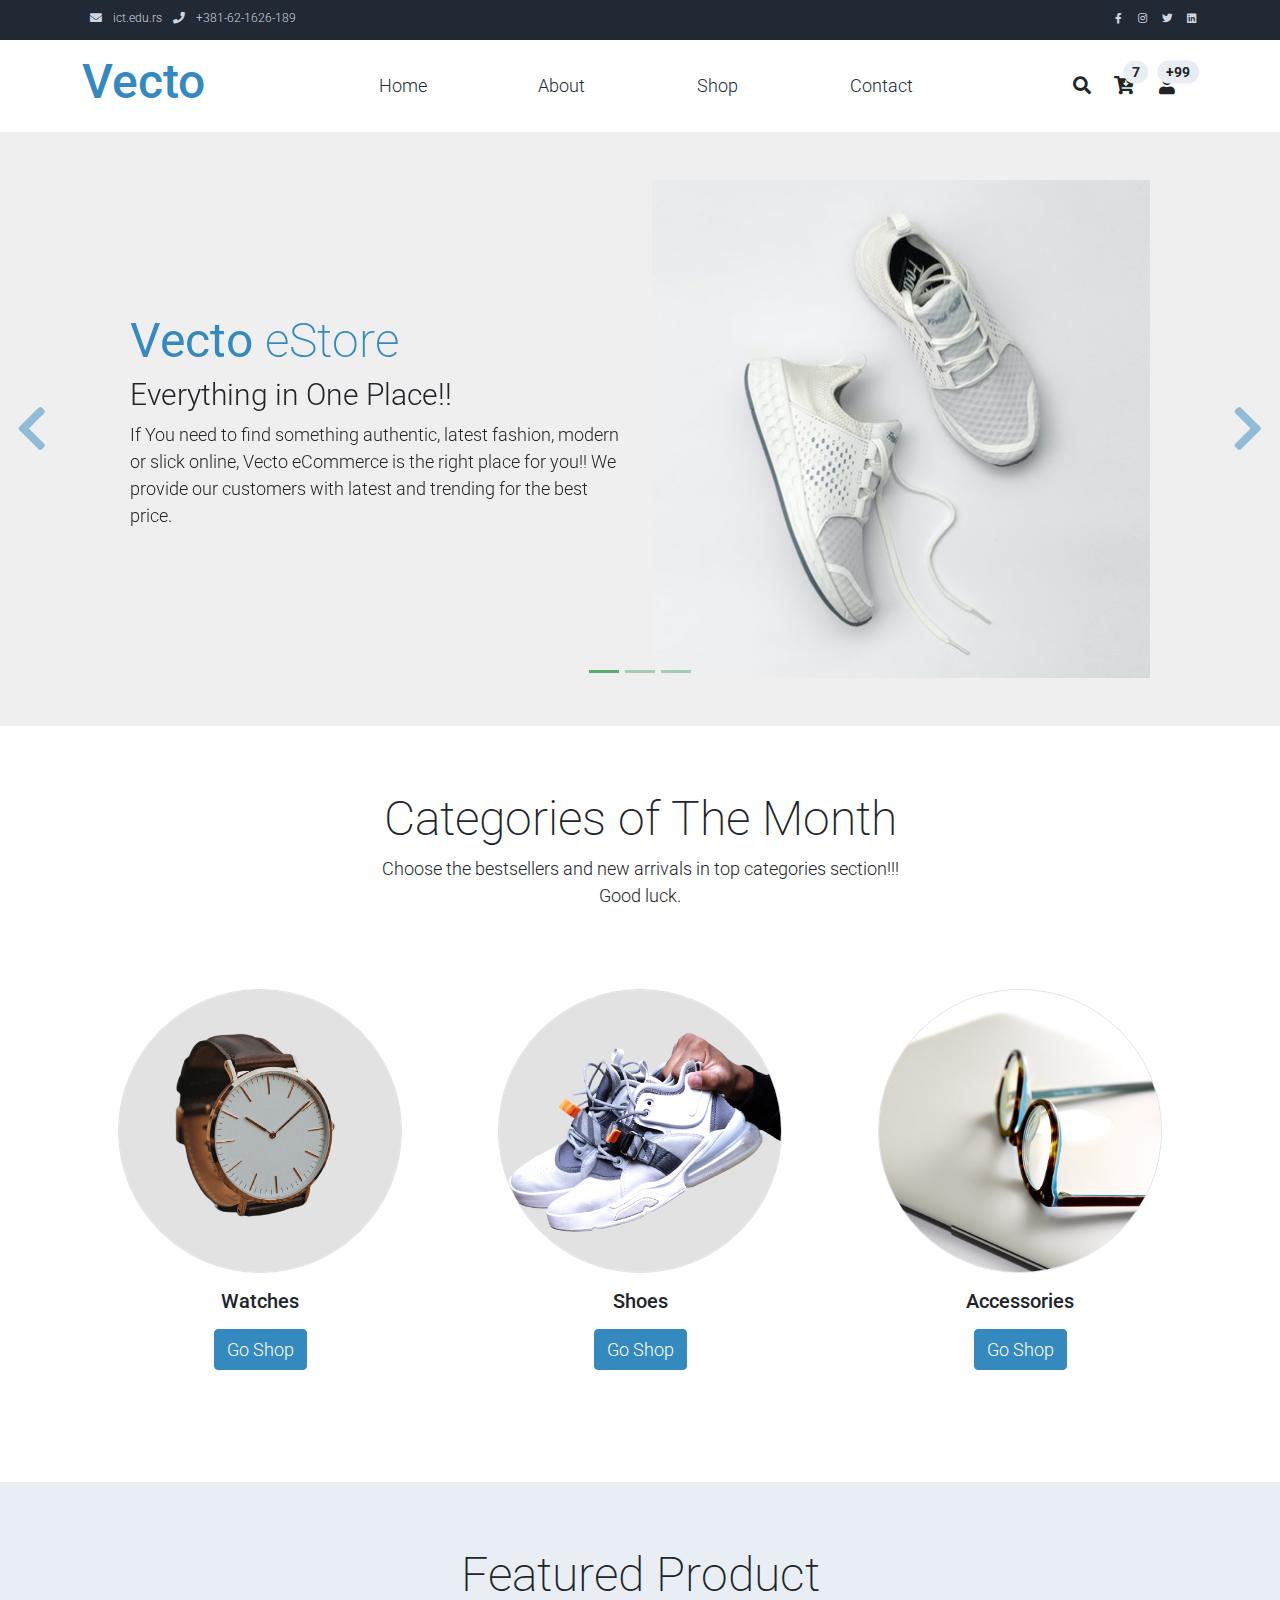
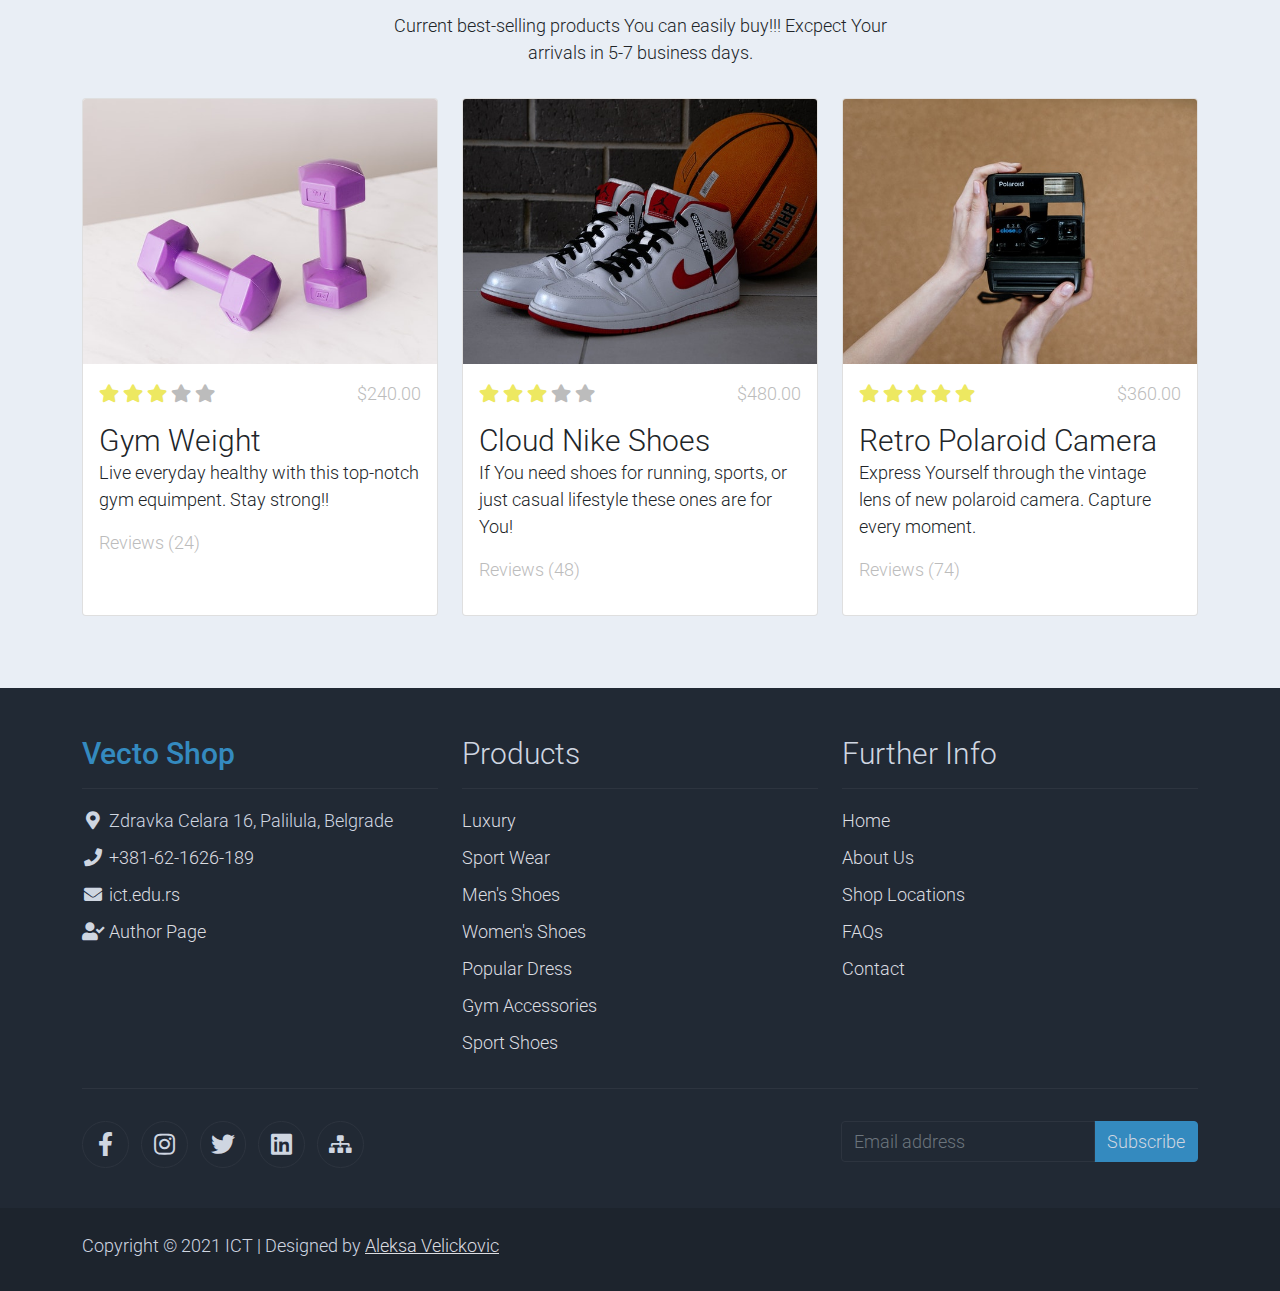
<file: index.html>
<!DOCTYPE html>
<html lang="en">

<head>
    <title>Vecto Shop </title>
    <meta charset="utf-8">
    <meta name="viewport" content="width=device-width, initial-scale=1">
    <meta name="author" content="Aleksa Veličković" />
    <meta name="copyright" content="ICT" />
    <meta name="robots" content="index,follow" />

    <link rel="apple-touch-icon" href="assets/img/apple-icon.png">
    <link rel="shortcut icon" type="image/x-icon" href="assets/img/favico.ico">

    <link rel="stylesheet" href="assets/css/bootstrap.min.css">
    <link rel="stylesheet" href="assets/css/style.css">
    

    <!-- Load fonts style after rendering the layout styles -->
    <link rel="stylesheet" href="https://fonts.googleapis.com/css2?family=Roboto:wght@100;200;300;400;500;700;900&display=swap">
    <link rel="stylesheet" href="assets/css/fontawesome.min.css">


</head>

<body>
    <!-- Start Top Nav -->
    <nav class="navbar navbar-expand-lg bg-dark navbar-light d-none d-lg-block" id="aleksa_nav_top">
        <div class="container text-light">
            <div class="w-100 d-flex justify-content-between">
                <div>
                    <i class="fa fa-envelope mx-2"></i>
                    <a class="navbar-sm-brand text-light text-decoration-none" href="mailto:aleksa.velickovic.5.20@ict.edu.rs">ict.edu.rs</a>
                    <i class="fa fa-phone mx-2"></i>
                    <a class="navbar-sm-brand text-light text-decoration-none" href="tel:010-020-0340">+381-62-1626-189</a>
                </div>
                <div>
                    <a class="text-light" href="https://www.facebook.com/" target="_blank" rel="sponsored"><i class="fab fa-facebook-f fa-sm fa-fw me-2"></i></a>
                    <a class="text-light" href="https://www.instagram.com/aleksa157" target="_blank"><i class="fab fa-instagram fa-sm fa-fw me-2"></i></a>
                    <a class="text-light" href="https://twitter.com/" target="_blank"><i class="fab fa-twitter fa-sm fa-fw me-2"></i></a>
                    <a class="text-light" href="https://www.linkedin.com/in/aleksa-velickovic-b3017520a/" target="_blank"><i class="fab fa-linkedin fa-sm fa-fw"></i></a>
                </div>
            </div>
        </div>
    </nav>
    <!-- Close Top Nav -->


    <!-- Header -->
    <nav class="navbar navbar-expand-lg navbar-light shadow">
        <div class="container d-flex justify-content-between align-items-center">

            <a class="navbar-brand text-success logo h1 align-self-center" href="index.html">
                Vecto
            </a>

            <button class="navbar-toggler border-0" type="button" data-bs-toggle="collapse" data-bs-target="#beograd" aria-controls="navbarSupportedContent" aria-expanded="false" aria-label="Toggle navigation">
                <span class="navbar-toggler-icon"></span>
            </button>

            <div class="align-self-center collapse navbar-collapse flex-fill  d-lg-flex justify-content-lg-between" id="beograd">
                <div class="flex-fill">
                    <ul class="nav navbar-nav d-flex justify-content-between mx-lg-auto">
                        <li class="nav-item">
                            <a class="nav-link active" href="index.html"><span class="un">Home</span></a>
                        </li>
                        <li class="nav-item">
                            <a class="nav-link" href="about.html"><span class="un">About</span></a>
                        </li>
                        <li class="nav-item">
                            <a class="nav-link" href="shop.html"><span class="un">Shop</span></a>
                        </li>
                        <li class="nav-item">
                            <a class="nav-link" href="contact.html"><span class="un">Contact</span></a>
                        </li>
                    </ul>
                </div>
                <div class="navbar align-self-center d-flex">
                    <div class="d-lg-none flex-sm-fill mt-3 mb-4 col-7 col-sm-auto pr-3">
                        <div class="input-group">
                            <input type="text" class="form-control" id="inputMobileSearch" placeholder="Search ...">
                            <div class="input-group-text">
                                <i class="fa fa-fw fa-search"></i>
                            </div>
                        </div>
                    </div>
                    <a class="nav-icon d-none d-lg-inline" href="#" data-bs-toggle="modal" data-bs-target="#search">
                        <i class="fa fa-fw fa-search text-dark mr-2"></i>
                    </a>
                    <a class="nav-icon position-relative text-decoration-none" href="#">
                        <i class="fa fa-fw fa-cart-arrow-down text-dark mr-1"></i>
                        <span class="position-absolute top-0 left-100 translate-middle badge rounded-pill bg-light text-dark">7</span>
                    </a>
                    <a class="nav-icon position-relative text-decoration-none" href="#">
                        <i class="fa fa-fw fa-user text-dark mr-3"></i>
                        <span class="position-absolute top-0 left-100 translate-middle badge rounded-pill bg-light text-dark">+99</span>
                    </a>
                </div>
            </div>

        </div>
    </nav>
    <!-- Close Header -->

    <!-- Modal -->
    <div class="modal fade bg-white" id="search" tabindex="-1" role="dialog" aria-labelledby="exampleModalLabel" aria-hidden="true">
        <div class="modal-dialog modal-lg" role="document">
            <div class="w-100 pt-1 mb-5 text-right">
                <button type="button" class="btn-close" data-bs-dismiss="modal" aria-label="Close"></button>
            </div>
            <form action="" method="get" class="modal-content modal-body border-0 p-0">
                <div class="input-group mb-2">
                    <input type="text" class="form-control" id="inputModalSearch" name="q" placeholder="Search ...">
                    <button type="submit" class="input-group-text bg-success text-light">
                        <i class="fa fa-fw fa-search text-white"></i>
                    </button>
                </div>
            </form>
        </div>
    </div>



    <!-- Start Banner Hero -->
    <div id="zay-hero-carousel" class="carousel slide" data-bs-ride="carousel">
        <ol class="carousel-indicators">
            <li data-bs-target="#zay-hero-carousel" data-bs-slide-to="0" class="active"></li>
            <li data-bs-target="#zay-hero-carousel" data-bs-slide-to="1"></li>
            <li data-bs-target="#zay-hero-carousel" data-bs-slide-to="2"></li>
        </ol>
        <div class="carousel-inner">
            <div class="carousel-item active">
                <div class="container">
                    <div class="row p-5">
                        <div class="mx-auto col-md-8 col-lg-6 order-lg-last">
                            <img class="img-fluid" src="./assets/img/shoes.jpg" alt="" >
                        </div>
                        <div class="col-lg-6 mb-0 d-flex align-items-center">
                            <div class="text-align-left align-self-center">
                                <h1 class="h1 text-success"><b>Vecto</b> eStore</h1>
                                <h3 class="h2">Everything in One Place!!</h3>
                                <p>
                                    If You need to find something authentic, latest fashion, modern or slick online,  Vecto eCommerce is the
                                    right place for you!! We provide our customers with latest and trending for the best price.
                                    
                                    
                                </p>
                            </div>
                        </div>
                    </div>
                </div>
            </div>
            <div class="carousel-item">
                <div class="container">
                    <div class="row p-5">
                        <div class="mx-auto col-md-8 col-lg-6 order-lg-last">
                            <img class="img-fluid" src="./assets/img/skincare1-removebg-preview.png" alt="">
                        </div>
                        <div class="col-lg-6 mb-0 d-flex align-items-center">
                            <div class="text-align-left">
                                <h1 class="h1">Curology skin care</h1>
                                <h3 class="h2">Protect your skin.</h3>
                                <p>
                                    Curology makes a custom skincare formula just for you. A licensed dermatology provider evaluates your skin profile, skin type, and medical history, and prescribes the best for You.
                                </p>
                            </div>
                        </div>
                    </div>
                </div>
            </div>
            <div class="carousel-item">
                <div class="container">
                    <div class="row p-5">
                        <div class="mx-auto col-md-8 col-lg-6 order-lg-last">
                            <img class="img-fluid" src="./assets/img/watch.png" alt="">
                        </div>
                        <div class="col-lg-6 mb-0 d-flex align-items-center">
                            <div class="text-align-left">
                                <h1 class="h1">Watches</h1>
                                <h3 class="h2">Stand Yourself Out! </h3>
                                <p>
                                    Over 30 years ago, a CASIO engineer won the battle against the laws of nature. He designed a watch that would resist centrifugal and impact forces, as well as high water pressure. Since then, the name G-SHOCK has become a byword for independence and pushing the limits.
                                </p>
                            </div>
                        </div>
                    </div>
                </div>
            </div>
        </div>
        <a class="carousel-control-prev text-decoration-none w-auto ps-3" href="#zay-hero-carousel" role="button" data-bs-slide="prev">
            <i class="fas fa-chevron-left"></i>
        </a>
        <a class="carousel-control-next text-decoration-none w-auto pe-3" href="#zay-hero-carousel" role="button" data-bs-slide="next">
            <i class="fas fa-chevron-right"></i>
        </a>
    </div>
    <!-- End Banner Hero -->


    <!-- Start Categories of The Month -->
    <section class="container py-5">
        <div class="row text-center pt-3">
            <div class="col-lg-6 m-auto">
                <h1 class="h1">Categories of The Month</h1>
                <p>
                    Choose the bestsellers and new arrivals in top categories section!!!
                    Good luck.
                </p>
            </div>
        </div>
        <div class="row">
            <div class="col-12 col-md-4 p-5 mt-3">
                <a href="#"><img src="./assets/img/watches.png" class="rounded-circle img-fluid border"></a>
                <h5 class="text-center mt-3 mb-3">Watches</h5>
                <p class="text-center"><a class="btn btn-success">Go Shop</a></p>
            </div>
            <div class="col-12 col-md-4 p-5 mt-3">
                <a href="#"><img src="./assets/img/sneakers.png" class="rounded-circle img-fluid border"></a>
                <h2 class="h5 text-center mt-3 mb-3">Shoes</h2>
                <p class="text-center"><a class="btn btn-success">Go Shop</a></p>
            </div>
            <div class="col-12 col-md-4 p-5 mt-3">
                <a href="#"><img src="./assets/img/glasses.jpg" class="rounded-circle img-fluid border"></a>
                <h2 class="h5 text-center mt-3 mb-3">Accessories</h2>
                <p class="text-center"><a class="btn btn-success">Go Shop</a></p>
            </div>
        </div>
    </section>
    <!-- End Categories of The Month -->


    <!-- Start Featured Product -->
    <section class="bg-light">
        <div class="container py-5">
            <div class="row text-center py-3">
                <div class="col-lg-6 m-auto">
                    <h1 class="h1">Featured Product</h1>
                    <p>
                        Current best-selling products You can easily buy!!! Excpect Your arrivals in 5-7 business days.
                    </p>
                </div>
            </div>
            <div class="row">
                <div class="col-12 col-md-4 mb-4">
                    <div class="card h-100">
                        <a href="shop-single.html">
                            <img src="./assets/img/weights.jpg" class="card-img-top" alt="...">
                        </a>
                        <div class="card-body">
                            <ul class="list-unstyled d-flex justify-content-between">
                                <li>
                                    <i class="text-warning fa fa-star"></i>
                                    <i class="text-warning fa fa-star"></i>
                                    <i class="text-warning fa fa-star"></i>
                                    <i class="text-muted fa fa-star"></i>
                                    <i class="text-muted fa fa-star"></i>
                                </li>
                                <li class="text-muted text-right">$240.00</li>
                            </ul>
                            <a href="shop-single.html" class="h2 text-decoration-none text-dark">Gym Weight</a>
                            <p class="card-text">
                                Live everyday healthy with this top-notch gym equimpent. Stay strong!!
                            </p>
                            <p class="text-muted">Reviews (24)</p>
                        </div>
                    </div>
                </div>
                <div class="col-12 col-md-4 mb-4">
                    <div class="card h-100">
                        <a href="shop-single.html">
                            <img src="./assets/img/aj1.jpg" class="card-img-top" alt="...">
                        </a>
                        <div class="card-body">
                            <ul class="list-unstyled d-flex justify-content-between">
                                <li>
                                    <i class="text-warning fa fa-star"></i>
                                    <i class="text-warning fa fa-star"></i>
                                    <i class="text-warning fa fa-star"></i>
                                    <i class="text-muted fa fa-star"></i>
                                    <i class="text-muted fa fa-star"></i>
                                </li>
                                <li class="text-muted text-right">$480.00</li>
                            </ul>
                            <a href="shop-single.html" class="h2 text-decoration-none text-dark">Cloud Nike Shoes</a>
                            <p class="card-text">
                                If You need shoes for running, sports, or just casual lifestyle these ones are for You!
                            </p>
                            <p class="text-muted">Reviews (48)</p>
                        </div>
                    </div>
                </div>
                <div class="col-12 col-md-4 mb-4">
                    <div class="card h-100">
                        <a href="shop-single.html">
                            <img src="./assets/img/polaroid.jpg" class="card-img-top" alt="...">
                        </a>
                        <div class="card-body">
                            <ul class="list-unstyled d-flex justify-content-between">
                                <li>
                                    <i class="text-warning fa fa-star"></i>
                                    <i class="text-warning fa fa-star"></i>
                                    <i class="text-warning fa fa-star"></i>
                                    <i class="text-warning fa fa-star"></i>
                                    <i class="text-warning fa fa-star"></i>
                                </li>
                                <li class="text-muted text-right">$360.00</li>
                            </ul>
                            <a href="shop-single.html" class="h2 text-decoration-none text-dark">Retro Polaroid Camera</a>
                            <p class="card-text">
                                Express Yourself through the vintage lens of new polaroid camera. Capture every moment.
                            </p>
                            <p class="text-muted">Reviews (74)</p>
                        </div>
                    </div>
                </div>
            </div>
        </div>
    </section>
    <!-- End Featured Product -->


    <!-- Start Footer -->
    <footer class="bg-dark" id="aleksa_footer">
        <div class="container">
            <div class="row">

                <div class="col-md-4 pt-5">
                    <h2 class="h2 text-success border-bottom pb-3 border-light logo">Vecto Shop</h2>
                    <ul class="list-unstyled text-light footer-link-list">
                        <li>
                            <i class="fas fa-map-marker-alt fa-fw"></i>
                            Zdravka Celara 16, Palilula, Belgrade
                        </li>
                        <li>
                            <i class="fa fa-phone fa-fw"></i>
                            <a class="text-decoration-none" href="tel:010-020-0340">+381-62-1626-189</a>
                        </li>
                        <li>
                            <i class="fa fa-envelope fa-fw"></i>
                            <a class="text-decoration-none" href="mailto:info@company.com">ict.edu.rs</a>
                        </li>
                        <li>
                            <i class="fas fa-user-check"></i>
                            <a class="text-decoration-none" href="author.html">Author Page</a>
                        </li>
                    </ul>
                </div>

                <div class="col-md-4 pt-5">
                    <h2 class="h2 text-light border-bottom pb-3 border-light">Products</h2>
                    <ul class="list-unstyled text-light footer-link-list">
                        <li><a class="text-decoration-none" href="#">Luxury</a></li>
                        <li><a class="text-decoration-none" href="#">Sport Wear</a></li>
                        <li><a class="text-decoration-none" href="#">Men's Shoes</a></li>
                        <li><a class="text-decoration-none" href="#">Women's Shoes</a></li>
                        <li><a class="text-decoration-none" href="#">Popular Dress</a></li>
                        <li><a class="text-decoration-none" href="#">Gym Accessories</a></li>
                        <li><a class="text-decoration-none" href="#">Sport Shoes</a></li>
                    </ul>
                </div>

                <div class="col-md-4 pt-5">
                    <h2 class="h2 text-light border-bottom pb-3 border-light">Further Info</h2>
                    <ul class="list-unstyled text-light footer-link-list">
                        <li><a class="text-decoration-none" href="#">Home</a></li>
                        <li><a class="text-decoration-none" href="#">About Us</a></li>
                        <li><a class="text-decoration-none" href="#">Shop Locations</a></li>
                        <li><a class="text-decoration-none" href="#">FAQs</a></li>
                        <li><a class="text-decoration-none" href="#">Contact</a></li>
                    </ul>
                </div>

            </div>

            <div class="row text-light mb-4">
                <div class="col-12 mb-3">
                    <div class="w-100 my-3 border-top border-light"></div>
                </div>
                <div class="col-auto me-auto">
                    <ul class="list-inline text-left footer-icons">
                        <li class="list-inline-item border border-light rounded-circle text-center">
                            <a class="text-light text-decoration-none" target="_blank" href="http://facebook.com/"><i class="fab fa-facebook-f fa-lg fa-fw"></i></a>
                        </li>
                        <li class="list-inline-item border border-light rounded-circle text-center">
                            <a class="text-light text-decoration-none" target="_blank" href="https://www.instagram.com/aleksa157"><i class="fab fa-instagram fa-lg fa-fw"></i></a>
                        </li>
                        <li class="list-inline-item border border-light rounded-circle text-center">
                            <a class="text-light text-decoration-none" target="_blank" href="https://twitter.com/"><i class="fab fa-twitter fa-lg fa-fw"></i></a>
                        </li>
                        <li class="list-inline-item border border-light rounded-circle text-center">
                            <a class="text-light text-decoration-none" target="_blank" href="https://www.linkedin.com/in/aleksa-velickovic-b3017520a/"><i class="fab fa-linkedin fa-lg fa-fw"></i></a>
                        </li>
                        <li class="list-inline-item border border-light rounded-circle text-center">
                            <a class="text-light text-decoration-none" target="_blank" href="sitemap.xml"><i class="fas fa-sitemap"></i></a>
                        </li>
                    </ul>
                </div>
                <div class="col-auto">
                    <label class="sr-only" for="subscribeEmail">Email address</label>
                    <div class="input-group mb-2">
                        <input type="text" class="form-control bg-dark border-light" id="subscribeEmail" placeholder="Email address">
                        <div class="input-group-text btn-success text-light">Subscribe</div>
                    </div>
                </div>
            </div>
        </div>

        <div class="w-100 bg-black py-3">
            <div class="container">
                <div class="row pt-2">
                    <div class="col-12">
                        <p class="text-left text-light">
                            Copyright &copy; 2021 ICT 
                            | Designed by <a rel="sponsored" href="https://www.instagram.com/aleksa157" target="_blank">Aleksa Velickovic</a>
                        </p>
                    </div>
                </div>
            </div>
        </div>

    </footer>
    <!-- End Footer -->

    <!-- Start Script -->
    <script src="assets/js/jquery-1.11.0.min.js"></script>
    <script src="assets/js/jquery-migrate-1.2.1.min.js"></script>
    <script src="https://cdn.jsdelivr.net/npm/bootstrap@5.0.0-beta3/dist/js/bootstrap.bundle.min.js" integrity="sha384-JEW9xMcG8R+pH31jmWH6WWP0WintQrMb4s7ZOdauHnUtxwoG2vI5DkLtS3qm9Ekf" crossorigin="anonymous"></script>
    <script src="assets/js/main.js"></script>
    
    <!-- End Script -->
</body>

</html>
</file>
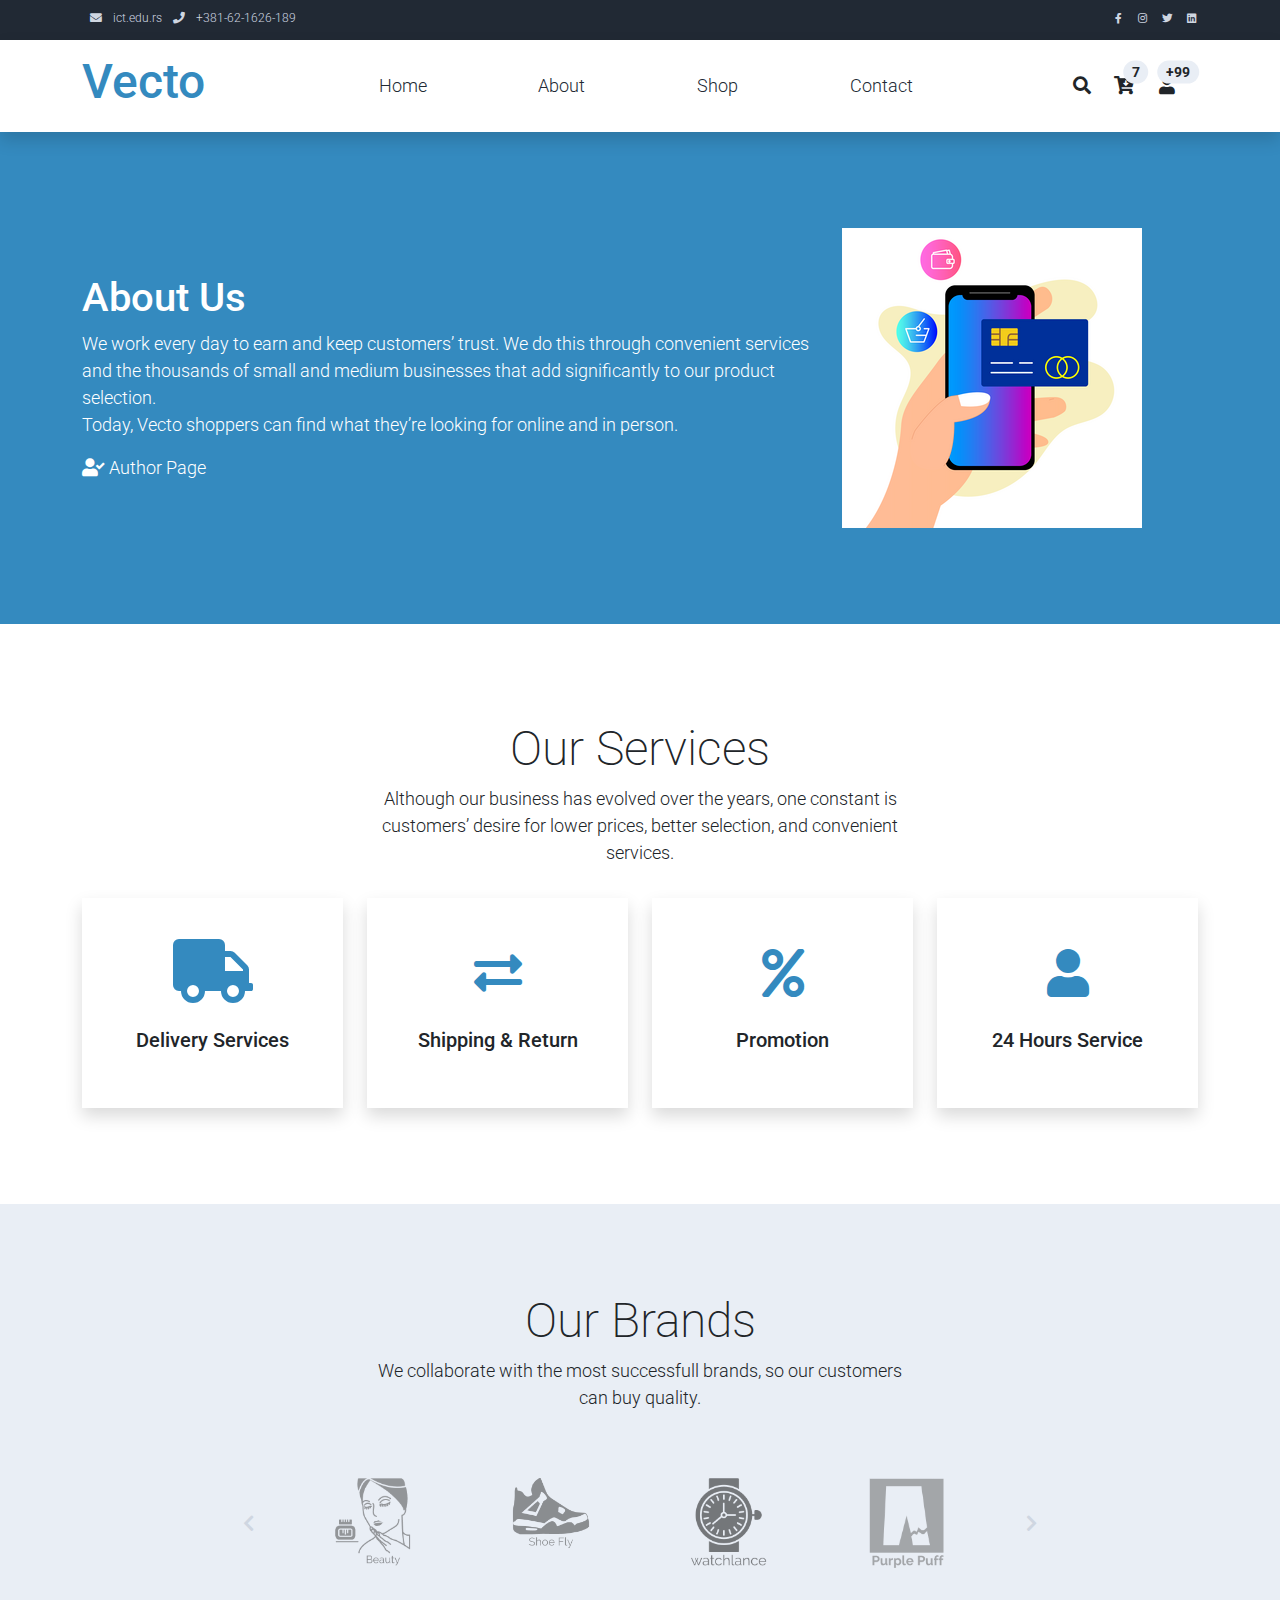
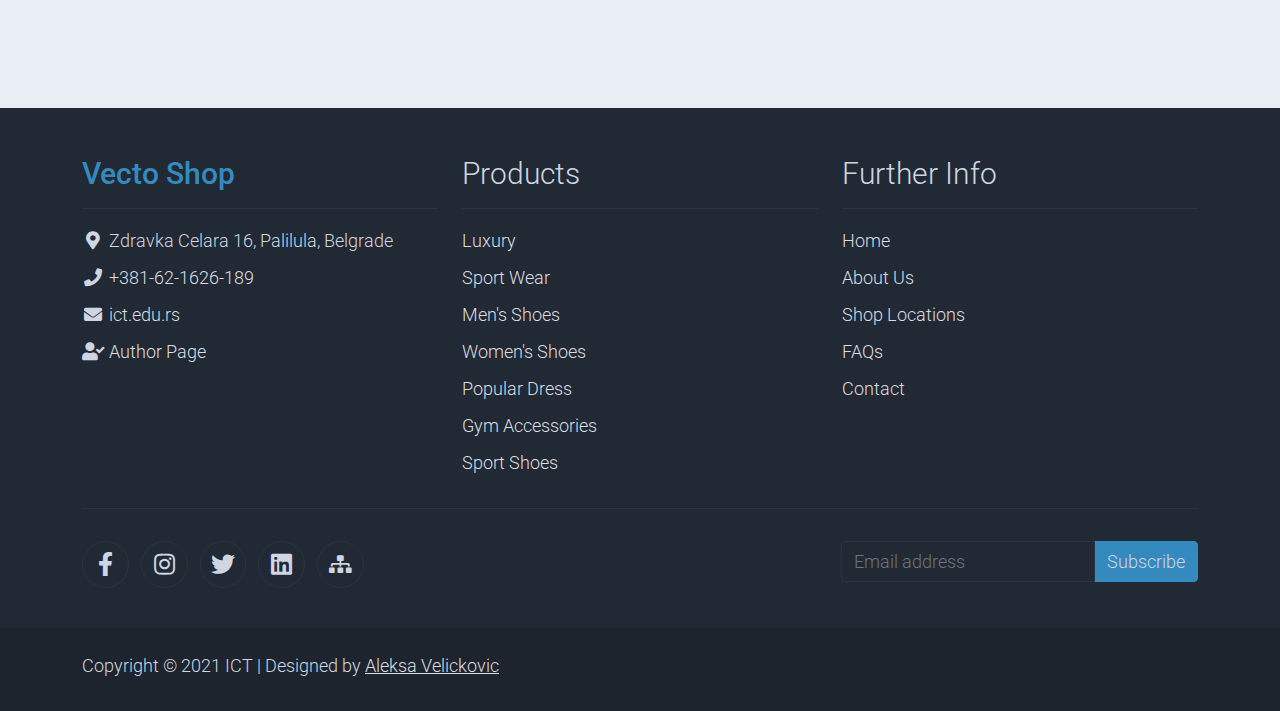
<file: about.html>
<!DOCTYPE html>
<html lang="en">

<head>
    <title>Vecto Shop - About Page</title>
    <meta charset="utf-8">
    <meta name="viewport" content="width=device-width, initial-scale=1">
    <meta name="author" content="Aleksa Veličković" />
    <meta name="copyright" content="ICT" />
    <meta name="robots" content="index,follow" />

    <link rel="apple-touch-icon" href="assets/img/apple-icon.png">
    <link rel="shortcut icon" type="image/x-icon" href="assets/img/favico.ico">

    <link rel="stylesheet" href="assets/css/bootstrap.min.css">
    <link rel="stylesheet" href="assets/css/style.css">
    <!-- Load fonts style after rendering the layout styles -->
    <link rel="stylesheet" href="https://fonts.googleapis.com/css2?family=Roboto:wght@100;200;300;400;500;700;900&display=swap">
    <link rel="stylesheet" href="assets/css/fontawesome.min.css">

</head>

<body>
    <!-- Start Top Nav -->
    <nav class="navbar navbar-expand-lg bg-dark navbar-light d-none d-lg-block" id="aleksa_nav_top">
        <div class="container text-light">
            <div class="w-100 d-flex justify-content-between">
                <div>
                    <i class="fa fa-envelope mx-2"></i>
                    <a class="navbar-sm-brand text-light text-decoration-none" href="mailto:aleksa.velickovic.5.20@ict.edu.rs">ict.edu.rs</a>
                    <i class="fa fa-phone mx-2"></i>
                    <a class="navbar-sm-brand text-light text-decoration-none" href="tel:010-020-0340">+381-62-1626-189</a>
                </div>
                <div>
                    <a class="text-light" href="https://facebook.com/" target="_blank" rel="sponsored"><i class="fab fa-facebook-f fa-sm fa-fw me-2"></i></a>
                    <a class="text-light" href="https://www.instagram.com/aleksa157" target="_blank"><i class="fab fa-instagram fa-sm fa-fw me-2"></i></a>
                    <a class="text-light" href="https://twitter.com/" target="_blank"><i class="fab fa-twitter fa-sm fa-fw me-2"></i></a>
                    <a class="text-light" href="https://www.linkedin.com/in/aleksa-velickovic-b3017520a/" target="_blank"><i class="fab fa-linkedin fa-sm fa-fw"></i></a>
                </div>
            </div>
        </div>
    </nav>
    <!-- Close Top Nav -->


    <!-- Header -->
    <nav class="navbar navbar-expand-lg navbar-light shadow">
        <div class="container d-flex justify-content-between align-items-center">

            <a class="navbar-brand text-success logo h1 align-self-center" href="index.html">
               Vecto
            </a>

            <button class="navbar-toggler border-0" type="button" data-bs-toggle="collapse" data-bs-target="#beograd" aria-controls="navbarSupportedContent" aria-expanded="false" aria-label="Toggle navigation">
                <span class="navbar-toggler-icon"></span>
            </button>

            <div class="align-self-center collapse navbar-collapse flex-fill  d-lg-flex justify-content-lg-between" id="beograd">
                <div class="flex-fill">
                    <ul class="nav navbar-nav d-flex justify-content-between mx-lg-auto">
                        <li class="nav-item">
                            <a class="nav-link" href="index.html"><span class="un">Home</span></a>
                        </li>
                        <li class="nav-item">
                            <a class="nav-link active" href="about.html"><span class="un">About</span></a>
                        </li>
                        <li class="nav-item">
                            <a class="nav-link" href="shop.html"><span class="un">Shop</span></a>
                        </li>
                        <li class="nav-item">
                            <a class="nav-link" href="contact.html"><span class="un">Contact</span></a>
                        </li>
                    </ul>
                </div>
                <div class="navbar align-self-center d-flex">
                    <div class="d-lg-none flex-sm-fill mt-3 mb-4 col-7 col-sm-auto pr-3">
                        <div class="input-group">
                            <input type="text" class="form-control" id="inputMobileSearch" placeholder="Search ...">
                            <div class="input-group-text">
                                <i class="fa fa-fw fa-search"></i>
                            </div>
                        </div>
                    </div>
                    <a class="nav-icon d-none d-lg-inline" href="#" data-bs-toggle="modal" data-bs-target="#search">
                        <i class="fa fa-fw fa-search text-dark mr-2"></i>
                    </a>
                    <a class="nav-icon position-relative text-decoration-none" href="#">
                        <i class="fa fa-fw fa-cart-arrow-down text-dark mr-1"></i>
                        <span class="position-absolute top-0 left-100 translate-middle badge rounded-pill bg-light text-dark">7</span>
                    </a>
                    <a class="nav-icon position-relative text-decoration-none" href="#">
                        <i class="fa fa-fw fa-user text-dark mr-3"></i>
                        <span class="position-absolute top-0 left-100 translate-middle badge rounded-pill bg-light text-dark">+99</span>
                    </a>
                </div>
            </div>

        </div>
    </nav>
    <!-- Close Header -->

    <!-- Modal -->
    <div class="modal fade bg-white" id="search" tabindex="-1" role="dialog" aria-labelledby="exampleModalLabel" aria-hidden="true">
        <div class="modal-dialog modal-lg" role="document">
            <div class="w-100 pt-1 mb-5 text-right">
                <button type="button" class="btn-close" data-bs-dismiss="modal" aria-label="Close"></button>
            </div>
            <form action="" method="get" class="modal-content modal-body border-0 p-0">
                <div class="input-group mb-2">
                    <input type="text" class="form-control" id="inputModalSearch" name="q" placeholder="Search ...">
                    <button type="submit" class="input-group-text bg-success text-light">
                        <i class="fa fa-fw fa-search text-white"></i>
                    </button>
                </div>
            </form>
        </div>
    </div>



    <section class="bg-success py-5">
        <div class="container">
            <div class="row align-items-center py-5">
                <div class="col-md-8 text-white">
                    <h1>About Us</h1>
                    <p>We work every day to earn and keep customers’ trust. We do this through convenient services and the thousands of small and medium businesses that add significantly to our product selection.<br /> Today, Vecto shoppers can find what they’re looking for online and in person.
                    </p>
                    <i class="fas fa-user-check"></i>
                        <a class="text-decoration-none white" href="author.html">Author Page</a>
                </div>
                <div class="col-md-4">
                    <img src="assets/img//estore.png" class="phone" alt="Phone Pic" />
                </div>
            </div>
        </div>
    </section>
    <!-- Close Banner -->

    <!-- Start Section -->
    <section class="container py-5">
        <div class="row text-center pt-5 pb-3">
            <div class="col-lg-6 m-auto">
                <h1 class="h1">Our Services</h1>
                <p>
                    Although our business has evolved over the years, one constant is customers’ desire for lower prices, better selection, and convenient services. 
                    <br />
                </p>
            </div>
        </div>
        <div class="row">

            <div class="col-md-6 col-lg-3 pb-5">
                <div class="h-100 py-5 services-icon-wap shadow">
                    <div class="h1 text-success text-center"><i class="fa fa-truck fa-lg"></i></div>
                    <h2 class="h5 mt-4 text-center">Delivery Services</h2>
                </div>
            </div>

            <div class="col-md-6 col-lg-3 pb-5">
                <div class="h-100 py-5 services-icon-wap shadow">
                    <div class="h1 text-success text-center"><i class="fas fa-exchange-alt"></i></div>
                    <h2 class="h5 mt-4 text-center">Shipping & Return</h2>
                </div>
            </div>

            <div class="col-md-6 col-lg-3 pb-5">
                <div class="h-100 py-5 services-icon-wap shadow">
                    <div class="h1 text-success text-center"><i class="fa fa-percent"></i></div>
                    <h2 class="h5 mt-4 text-center">Promotion</h2>
                </div>
            </div>

            <div class="col-md-6 col-lg-3 pb-5">
                <div class="h-100 py-5 services-icon-wap shadow">
                    <div class="h1 text-success text-center"><i class="fa fa-user"></i></div>
                    <h2 class="h5 mt-4 text-center">24 Hours Service</h2>
                </div>
            </div>
        </div>
    </section>
    <!-- End Section -->

    <!-- Start Brands -->
    <section class="bg-light py-5">
        <div class="container my-4">
            <div class="row text-center py-3">
                <div class="col-lg-6 m-auto">
                    <h1 class="h1">Our Brands</h1>
                    <p>
                        We collaborate with the most successfull brands, so our customers can buy quality.
                    </p>
                </div>
                <div class="col-lg-9 m-auto aleksa-carousel">
                    <div class="row d-flex flex-row">
                        <!--Controls-->
                        <div class="col-1 align-self-center">
                            <a class="h1" href="#aleksa-slide-brand" role="button" data-bs-slide="prev">
                                <i class="text-light fas fa-chevron-left"></i>
                            </a>
                        </div>
                        <!--End Controls-->

                        <!--Carousel Wrapper-->
                        <div class="col">
                            <div class="carousel slide carousel-multi-item pt-2 pt-md-0" id="aleksa-slide-brand" data-bs-ride="carousel">
                                <!--Slides-->
                                <div class="carousel-inner product-links-wap" role="listbox">

                                    <!--First slide-->
                                    <div class="carousel-item active">
                                        <div class="row">
                                            <div class="col-3 p-md-5">
                                                <a href="#"><img class="img-fluid brand-img" src="assets/img/beauty1.png" alt="Brand Logo"></a>
                                            </div>
                                            <div class="col-3 p-md-5">
                                                <a href="#"><img class="img-fluid brand-img" src="assets/img/shoefly3.png" alt="Brand Logo"></a>
                                            </div>
                                            <div class="col-3 p-md-5">
                                                <a href="#"><img class="img-fluid brand-img" src="assets/img/watchlance.png" alt="Brand Logo"></a>
                                            </div>
                                            <div class="col-3 p-md-5">
                                                <a href="#"><img class="img-fluid brand-img" src="assets/img/purplepuff.png" alt="Brand Logo"></a>
                                            </div>
                                        </div>
                                    </div>
                                    <!--End First slide-->

                                    <!--Second slide-->
                                    <div class="carousel-item">
                                        <div class="row">
                                            <div class="col-3 p-md-5">
                                                <a href="#"><img class="img-fluid brand-img" src="assets/img/beauty1.png" alt="Brand Logo"></a>
                                            </div>
                                            <div class="col-3 p-md-5">
                                                <a href="#"><img class="img-fluid brand-img" src="assets/img/shoefly3.png" alt="Brand Logo"></a>
                                            </div>
                                            <div class="col-3 p-md-5">
                                                <a href="#"><img class="img-fluid brand-img" src="assets/img/watchlance.png" alt="Brand Logo"></a>
                                            </div>
                                            <div class="col-3 p-md-5">
                                                <a href="#"><img class="img-fluid brand-img" src="assets/img/purplepuff.png" alt="Brand Logo"></a>
                                            </div>
                                        </div>
                                    </div>
                                    <!--End Second slide-->

                                    <!--Third slide-->
                                    <div class="carousel-item">
                                        <div class="row">
                                            <div class="col-3 p-md-5">
                                                <a href="#"><img class="img-fluid brand-img" src="assets/img/beauty1.png" alt="Brand Logo"></a>
                                            </div>
                                            <div class="col-3 p-md-5">
                                                <a href="#"><img class="img-fluid brand-img" src="assets/img/shoefly3.png" alt="Brand Logo"></a>
                                            </div>
                                            <div class="col-3 p-md-5">
                                                <a href="#"><img class="img-fluid brand-img" src="assets/img/watchlance.png" alt="Brand Logo"></a>
                                            </div>
                                            <div class="col-3 p-md-5">
                                                <a href="#"><img class="img-fluid brand-img" src="assets/img/purplepuff.png" alt="Brand Logo"></a>
                                            </div>
                                        </div>
                                    </div>
                                    <!--End Third slide-->

                                </div>
                                <!--End Slides-->
                            </div>
                        </div>
                        <!--End Carousel Wrapper-->

                        <!--Controls-->
                        <div class="col-1 align-self-center">
                            <a class="h1" href="#aleksa-slide-brand" role="button" data-bs-slide="next">
                                <i class="text-light fas fa-chevron-right"></i>
                            </a>
                        </div>
                        <!--End Controls-->
                    </div>
                </div>
            </div>
        </div>
    </section>
    <!--End Brands-->


    <!-- Start Footer -->
    <footer class="bg-dark" id="aleksa_footer">
        <div class="container">
            <div class="row">

                <div class="col-md-4 pt-5">
                    <h2 class="h2 text-success border-bottom pb-3 border-light logo">Vecto Shop</h2>
                    <ul class="list-unstyled text-light footer-link-list">
                        <li>
                            <i class="fas fa-map-marker-alt fa-fw"></i>
                            Zdravka Celara 16, Palilula, Belgrade
                        </li>
                        <li>
                            <i class="fa fa-phone fa-fw"></i>
                            <a class="text-decoration-none" href="tel:010-020-0340">+381-62-1626-189</a>
                        </li>
                        <li>
                            <i class="fa fa-envelope fa-fw"></i>
                            <a class="text-decoration-none" href="mailto:info@company.com">ict.edu.rs</a>
                        </li>
                        <li>
                            <i class="fas fa-user-check"></i>
                            <a class="text-decoration-none" href="author.html">Author Page</a>
                        </li>
                    </ul>
                </div>

                <div class="col-md-4 pt-5">
                    <h2 class="h2 text-light border-bottom pb-3 border-light">Products</h2>
                    <ul class="list-unstyled text-light footer-link-list">
                        <li><a class="text-decoration-none" href="#">Luxury</a></li>
                        <li><a class="text-decoration-none" href="#">Sport Wear</a></li>
                        <li><a class="text-decoration-none" href="#">Men's Shoes</a></li>
                        <li><a class="text-decoration-none" href="#">Women's Shoes</a></li>
                        <li><a class="text-decoration-none" href="#">Popular Dress</a></li>
                        <li><a class="text-decoration-none" href="#">Gym Accessories</a></li>
                        <li><a class="text-decoration-none" href="#">Sport Shoes</a></li>
                    </ul>
                </div>

                <div class="col-md-4 pt-5">
                    <h2 class="h2 text-light border-bottom pb-3 border-light">Further Info</h2>
                    <ul class="list-unstyled text-light footer-link-list">
                        <li><a class="text-decoration-none" href="#">Home</a></li>
                        <li><a class="text-decoration-none" href="#">About Us</a></li>
                        <li><a class="text-decoration-none" href="#">Shop Locations</a></li>
                        <li><a class="text-decoration-none" href="#">FAQs</a></li>
                        <li><a class="text-decoration-none" href="#">Contact</a></li>
                    </ul>
                </div>

            </div>

            <div class="row text-light mb-4">
                <div class="col-12 mb-3">
                    <div class="w-100 my-3 border-top border-light"></div>
                </div>
                <div class="col-auto me-auto">
                    <ul class="list-inline text-left footer-icons">
                        <li class="list-inline-item border border-light rounded-circle text-center">
                            <a class="text-light text-decoration-none" target="_blank" href="http://facebook.com/"><i class="fab fa-facebook-f fa-lg fa-fw"></i></a>
                        </li>
                        <li class="list-inline-item border border-light rounded-circle text-center">
                            <a class="text-light text-decoration-none" target="_blank" href="https://www.instagram.com/aleksa157"><i class="fab fa-instagram fa-lg fa-fw"></i></a>
                        </li>
                        <li class="list-inline-item border border-light rounded-circle text-center">
                            <a class="text-light text-decoration-none" target="_blank" href="https://twitter.com/"><i class="fab fa-twitter fa-lg fa-fw"></i></a>
                        </li>
                        <li class="list-inline-item border border-light rounded-circle text-center">
                            <a class="text-light text-decoration-none" target="_blank" href="https://www.linkedin.com/in/aleksa-velickovic-b3017520a/"><i class="fab fa-linkedin fa-lg fa-fw"></i></a>
                        </li>
                        <li class="list-inline-item border border-light rounded-circle text-center">
                            <a class="text-light text-decoration-none" target="_blank" href="sitemap.xml"><i class="fas fa-sitemap"></i></a>
                        </li>
                    </ul>
                </div>
                <div class="col-auto">
                    <label class="sr-only" for="subscribeEmail">Email address</label>
                    <div class="input-group mb-2">
                        <input type="text" class="form-control bg-dark border-light" id="subscribeEmail" placeholder="Email address">
                        <div class="input-group-text btn-success text-light">Subscribe</div>
                    </div>
                </div>
            </div>
        </div>

        <div class="w-100 bg-black py-3">
            <div class="container">
                <div class="row pt-2">
                    <div class="col-12">
                        <p class="text-left text-light">
                            Copyright &copy; 2021 ICT 
                            | Designed by <a rel="sponsored" href="https://www.instagram.com/aleksa157" target="_blank">Aleksa Velickovic</a>
                        </p>
                    </div>
                </div>
            </div>
        </div>

    </footer>
    <!-- End Footer -->

    <!-- Start Script -->
    <script src="assets/js/jquery-1.11.0.min.js"></script>
    <script src="assets/js/jquery-migrate-1.2.1.min.js"></script>
    <script src="https://cdn.jsdelivr.net/npm/bootstrap@5.0.0-beta3/dist/js/bootstrap.bundle.min.js" integrity="sha384-JEW9xMcG8R+pH31jmWH6WWP0WintQrMb4s7ZOdauHnUtxwoG2vI5DkLtS3qm9Ekf" crossorigin="anonymous"></script>
    <script src="assets/js/main.js"></script>
    
    <!-- End Script -->
</body>

</html>
</file>
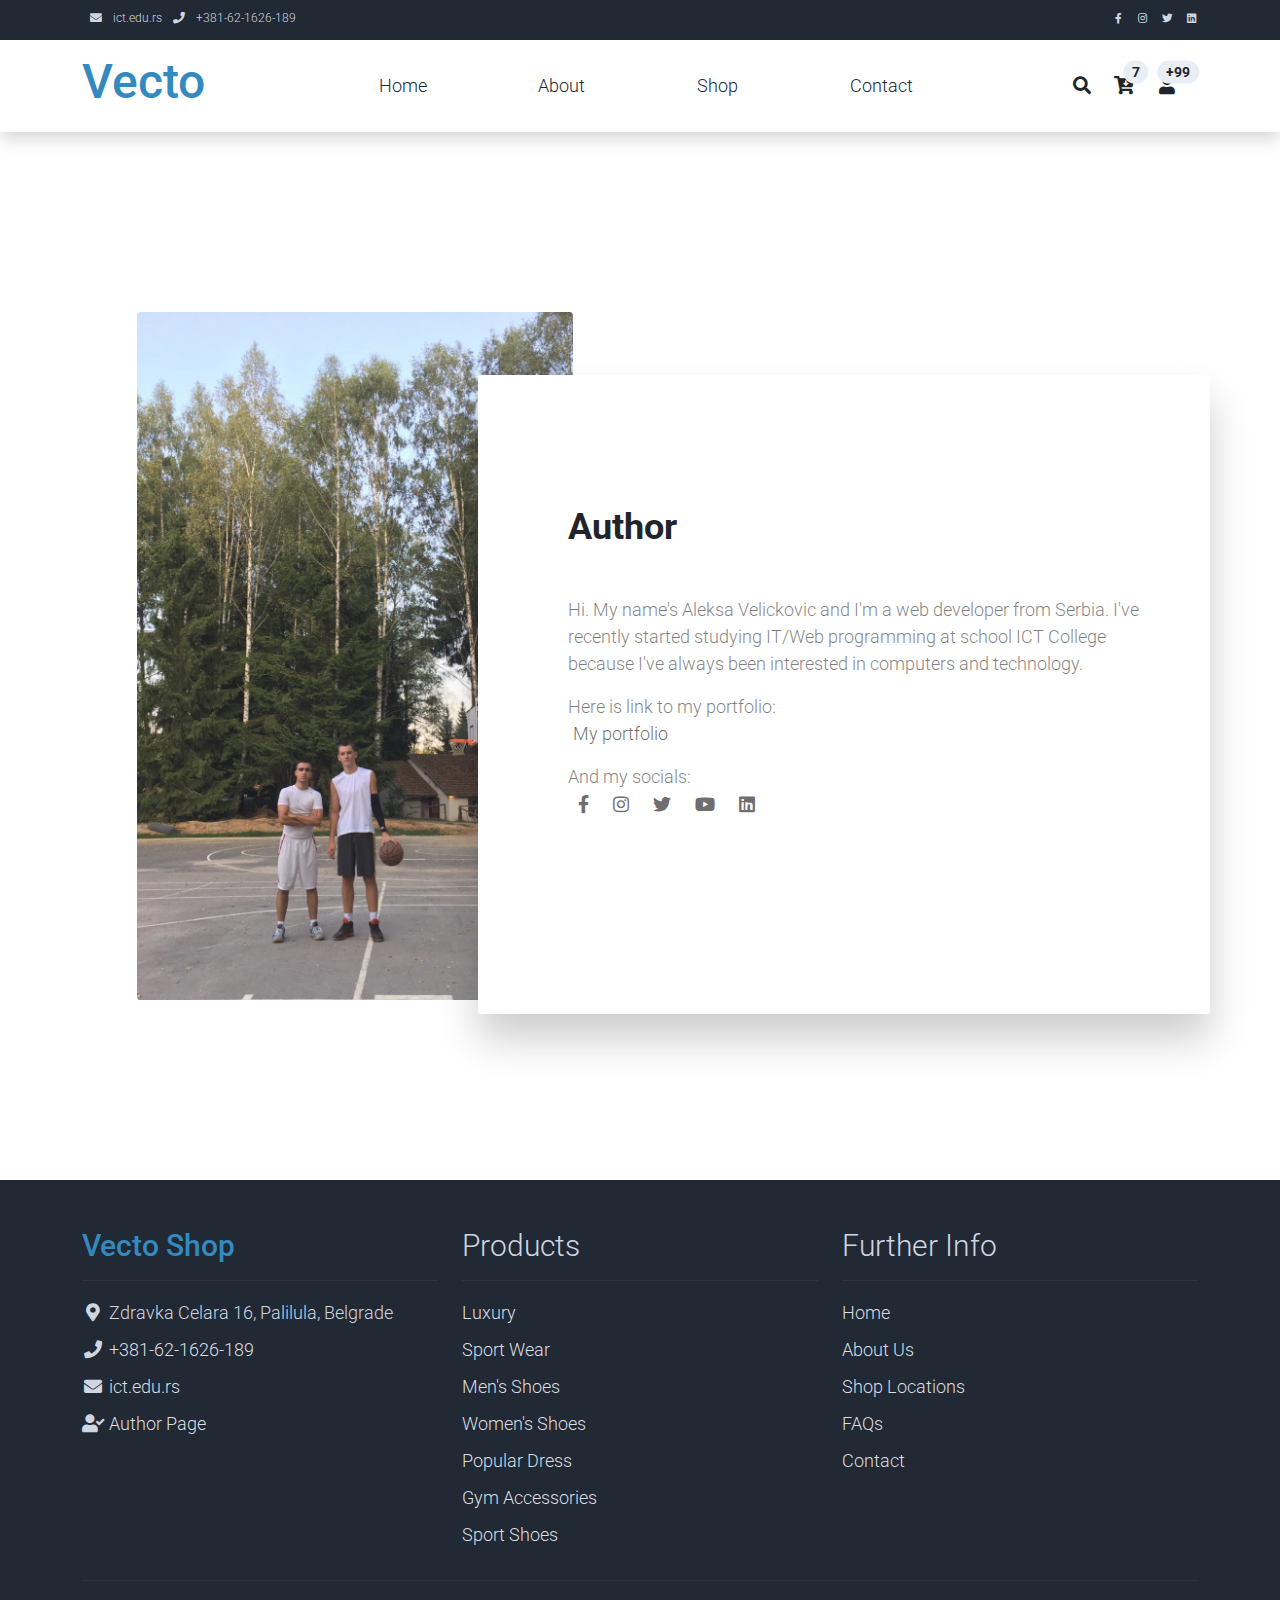
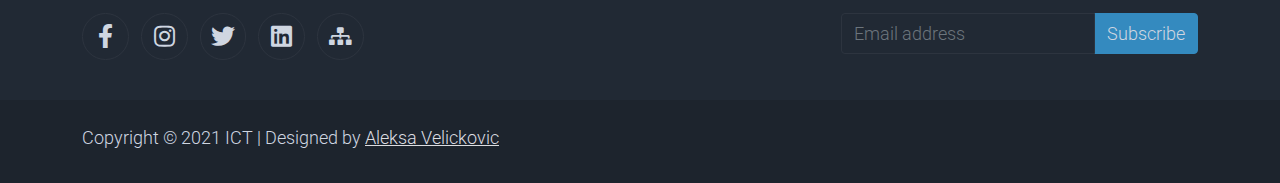
<file: author.html>
<!DOCTYPE html>
<html lang="en-US">
    <head>
        <title>Vecto Shop </title>
        <meta charset="utf-8">
        <meta name="viewport" content="width=device-width, initial-scale=1">
        <meta name="author" content="Aleksa Veličković" />
        <meta name="copyright" content="ICT" />
        <meta name="robots" content="index,follow" />
    
        <link rel="apple-touch-icon" href="assets/img/apple-icon.png">
        <link rel="shortcut icon" type="image/x-icon" href="assets/img/favico.ico">
    
        <link rel="stylesheet" href="assets/css/bootstrap.min.css">
        <link rel="stylesheet" href="assets/css/style.css">
    
        <!-- Load fonts style after rendering the layout styles -->
        <link rel="stylesheet" href="https://fonts.googleapis.com/css2?family=Roboto:wght@100;200;300;400;500;700;900&display=swap">
        <link rel="stylesheet" href="assets/css/fontawesome.min.css">
    </head>
    <body>
        <nav class="navbar navbar-expand-lg bg-dark navbar-light d-none d-lg-block" id="aleksa_nav_top">
            <div class="container text-light">
                <div class="w-100 d-flex justify-content-between">
                    <div>
                        <i class="fa fa-envelope mx-2"></i>
                        <a class="navbar-sm-brand text-light text-decoration-none" href="mailto:aleksa.velickovic.5.20@ict.edu.rs">ict.edu.rs</a>
                        <i class="fa fa-phone mx-2"></i>
                        <a class="navbar-sm-brand text-light text-decoration-none" href="tel:010-020-0340">+381-62-1626-189</a>
                    </div>
                    <div>
                        <a class="text-light" href="https://www.facebook.com/" target="_blank" rel="sponsored"><i class="fab fa-facebook-f fa-sm fa-fw me-2"></i></a>
                        <a class="text-light" href="https://www.instagram.com/aleksa157" target="_blank"><i class="fab fa-instagram fa-sm fa-fw me-2"></i></a>
                        <a class="text-light" href="https://twitter.com/" target="_blank"><i class="fab fa-twitter fa-sm fa-fw me-2"></i></a>
                        <a class="text-light" href="https://www.linkedin.com/in/aleksa-velickovic-b3017520a/" target="_blank"><i class="fab fa-linkedin fa-sm fa-fw"></i></a>
                    </div>
                </div>
            </div>
        </nav>
        <!-- Close Top Nav -->
    
    
        <!-- Header -->
        <nav class="navbar navbar-expand-lg navbar-light shadow">
            <div class="container d-flex justify-content-between align-items-center">
    
                <a class="navbar-brand text-success logo h1 align-self-center" href="index.html">
                    Vecto
                </a>
    
                <button class="navbar-toggler border-0" type="button" data-bs-toggle="collapse" data-bs-target="#beograd" aria-controls="navbarSupportedContent" aria-expanded="false" aria-label="Toggle navigation">
                    <span class="navbar-toggler-icon"></span>
                </button>
    
                <div class="align-self-center collapse navbar-collapse flex-fill  d-lg-flex justify-content-lg-between" id="beograd">
                    <div class="flex-fill">
                        <ul class="nav navbar-nav d-flex justify-content-between mx-lg-auto">
                            <li class="nav-item">
                                <a class="nav-link active" href="index.html"><span class="un">Home</span></a>
                            </li>
                            <li class="nav-item">
                                <a class="nav-link" href="about.html"><span class="un">About</span></a>
                            </li>
                            <li class="nav-item">
                                <a class="nav-link" href="shop.html"><span class="un">Shop</span></a>
                            </li>
                            <li class="nav-item">
                                <a class="nav-link" href="contact.html"><span class="un">Contact</span></a>
                            </li>
                        </ul>
                    </div>
                    <div class="navbar align-self-center d-flex">
                        <div class="d-lg-none flex-sm-fill mt-3 mb-4 col-7 col-sm-auto pr-3">
                            <div class="input-group">
                                <input type="text" class="form-control" id="inputMobileSearch" placeholder="Search ...">
                                <div class="input-group-text">
                                    <i class="fa fa-fw fa-search"></i>
                                </div>
                            </div>
                        </div>
                        <a class="nav-icon d-none d-lg-inline" href="#" data-bs-toggle="modal" data-bs-target="#search">
                            <i class="fa fa-fw fa-search text-dark mr-2"></i>
                        </a>
                        <a class="nav-icon position-relative text-decoration-none" href="#">
                            <i class="fa fa-fw fa-cart-arrow-down text-dark mr-1"></i>
                            <span class="position-absolute top-0 left-100 translate-middle badge rounded-pill bg-light text-dark">7</span>
                        </a>
                        <a class="nav-icon position-relative text-decoration-none" href="#">
                            <i class="fa fa-fw fa-user text-dark mr-3"></i>
                            <span class="position-absolute top-0 left-100 translate-middle badge rounded-pill bg-light text-dark">+99</span>
                        </a>
                    </div>
                </div>
    
            </div>
        </nav>
        <div class="modal fade bg-white" id="search" tabindex="-1" role="dialog" aria-labelledby="exampleModalLabel" aria-hidden="true">
            <div class="modal-dialog modal-lg" role="document">
                <div class="w-100 pt-1 mb-5 text-right">
                    <button type="button" class="btn-close" data-bs-dismiss="modal" aria-label="Close"></button>
                </div>
                <form action="" method="get" class="modal-content modal-body border-0 p-0">
                    <div class="input-group mb-2">
                        <input type="text" class="form-control" id="inputModalSearch" name="q" placeholder="Search ...">
                        <button type="submit" class="input-group-text bg-success text-light">
                            <i class="fa fa-fw fa-search text-white"></i>
                        </button>
                    </div>
                </form>
            </div>
        </div>
        <main>
            <section class="section-1">
                <div class="container text-center">
                  <div class="row">
                    <div class="col-md-6 col-12">
                      <div class="pray">
                        <img src="assets/img/Aleksa.jpg" alt="CEO" class="" />
                      </div>
                    </div>
                    <div class="col-md-6 col-12">
                      <div class="panel text-left">
                        <h1>Author</h1>
                        <p class="pt-4">
                            Hi. My name's Aleksa Velickovic and I'm a web developer from Serbia. I've recently started studying IT/Web programming at school ICT College because I've always been interested in computers and technology.
                        </p>
                        <p>
                          Here is link to my portfolio: <br />
                          <a href="https://velickovicaleksa.github.io/myportfolio/">My portfolio</a>
                        </p>
                        <p>
                            And my socials: <br />
                            <a href="https://www.facebook.com/" target="_blank"><i class="fab fa-facebook-f"></i></a>
                            <a href="https://www.instagram.com/aleksa157/?hl=sr" target="_blank"><i class="fab fa-instagram"></i></a>
                            <a href="https://twitter.com/home" target="_blank"><i class="fab fa-twitter"></i></a>
                            <a href="https://www.youtube.com" target="_blank"><i class="fab fa-youtube"></i></a>
                            <a href="https://www.linkedin.com/in/aleksa-velickovic-b3017520a/target=" target="_blank"><i class="fab fa-linkedin"></i></a>
                      </div>
                    </div>
                  </div>
                </div>
              </section>
        </main>
        <footer class="bg-dark" id="aleksa_footer">
            <div class="container">
                <div class="row">
    
                    <div class="col-md-4 pt-5">
                        <h2 class="h2 text-success border-bottom pb-3 border-light logo">Vecto Shop</h2>
                        <ul class="list-unstyled text-light footer-link-list">
                            <li>
                                <i class="fas fa-map-marker-alt fa-fw"></i>
                                Zdravka Celara 16, Palilula, Belgrade
                            </li>
                            <li>
                                <i class="fa fa-phone fa-fw"></i>
                                <a class="text-decoration-none" href="tel:010-020-0340">+381-62-1626-189</a>
                            </li>
                            <li>
                                <i class="fa fa-envelope fa-fw"></i>
                                <a class="text-decoration-none" href="mailto:info@company.com">ict.edu.rs</a>
                            </li>
                            <li>
                                <i class="fas fa-user-check"></i>
                                <a class="text-decoration-none" href="author.html">Author Page</a>
                            </li>
                        </ul>
                    </div>
    
                    <div class="col-md-4 pt-5">
                        <h2 class="h2 text-light border-bottom pb-3 border-light">Products</h2>
                        <ul class="list-unstyled text-light footer-link-list">
                            <li><a class="text-decoration-none" href="#">Luxury</a></li>
                            <li><a class="text-decoration-none" href="#">Sport Wear</a></li>
                            <li><a class="text-decoration-none" href="#">Men's Shoes</a></li>
                            <li><a class="text-decoration-none" href="#">Women's Shoes</a></li>
                            <li><a class="text-decoration-none" href="#">Popular Dress</a></li>
                            <li><a class="text-decoration-none" href="#">Gym Accessories</a></li>
                            <li><a class="text-decoration-none" href="#">Sport Shoes</a></li>
                        </ul>
                    </div>
    
                    <div class="col-md-4 pt-5">
                        <h2 class="h2 text-light border-bottom pb-3 border-light">Further Info</h2>
                        <ul class="list-unstyled text-light footer-link-list">
                            <li><a class="text-decoration-none" href="#">Home</a></li>
                            <li><a class="text-decoration-none" href="#">About Us</a></li>
                            <li><a class="text-decoration-none" href="#">Shop Locations</a></li>
                            <li><a class="text-decoration-none" href="#">FAQs</a></li>
                            <li><a class="text-decoration-none" href="#">Contact</a></li>
                        </ul>
                    </div>
    
                </div>
    
                <div class="row text-light mb-4">
                    <div class="col-12 mb-3">
                        <div class="w-100 my-3 border-top border-light"></div>
                    </div>
                    <div class="col-auto me-auto">
                        <ul class="list-inline text-left footer-icons">
                            <li class="list-inline-item border border-light rounded-circle text-center">
                                <a class="text-light text-decoration-none" target="_blank" href="http://facebook.com/"><i class="fab fa-facebook-f fa-lg fa-fw"></i></a>
                            </li>
                            <li class="list-inline-item border border-light rounded-circle text-center">
                                <a class="text-light text-decoration-none" target="_blank" href="https://www.instagram.com/aleksa157"><i class="fab fa-instagram fa-lg fa-fw"></i></a>
                            </li>
                            <li class="list-inline-item border border-light rounded-circle text-center">
                                <a class="text-light text-decoration-none" target="_blank" href="https://twitter.com/"><i class="fab fa-twitter fa-lg fa-fw"></i></a>
                            </li>
                            <li class="list-inline-item border border-light rounded-circle text-center">
                                <a class="text-light text-decoration-none" target="_blank" href="https://www.linkedin.com/in/aleksa-velickovic-b3017520a/"><i class="fab fa-linkedin fa-lg fa-fw"></i></a>
                            </li>
                            <li class="list-inline-item border border-light rounded-circle text-center">
                                <a class="text-light text-decoration-none" target="_blank" href="sitemap.xml"><i class="fas fa-sitemap"></i></a>
                            </li>
                        </ul>
                    </div>
                    <div class="col-auto">
                        <label class="sr-only" for="subscribeEmail">Email address</label>
                        <div class="input-group mb-2">
                            <input type="text" class="form-control bg-dark border-light" id="subscribeEmail" placeholder="Email address">
                            <div class="input-group-text btn-success text-light">Subscribe</div>
                        </div>
                    </div>
                </div>
            </div>
    
            <div class="w-100 bg-black py-3">
                <div class="container">
                    <div class="row pt-2">
                        <div class="col-12">
                            <p class="text-left text-light">
                                Copyright &copy; 2021 ICT 
                                | Designed by <a rel="sponsored" href="https://www.instagram.com/aleksa157" target="_blank">Aleksa Velickovic</a>
                            </p>
                        </div>
                    </div>
                </div>
            </div>
    
        </footer>
        <script src="assets/js/jquery-1.11.0.min.js"></script>
        <script src="assets/js/jquery-migrate-1.2.1.min.js"></script>
        <script src="https://cdn.jsdelivr.net/npm/bootstrap@5.0.0-beta3/dist/js/bootstrap.bundle.min.js" integrity="sha384-JEW9xMcG8R+pH31jmWH6WWP0WintQrMb4s7ZOdauHnUtxwoG2vI5DkLtS3qm9Ekf" crossorigin="anonymous"></script>
        <script src="assets/js/main.js"></script>
        
    </body>
</html>
</file>
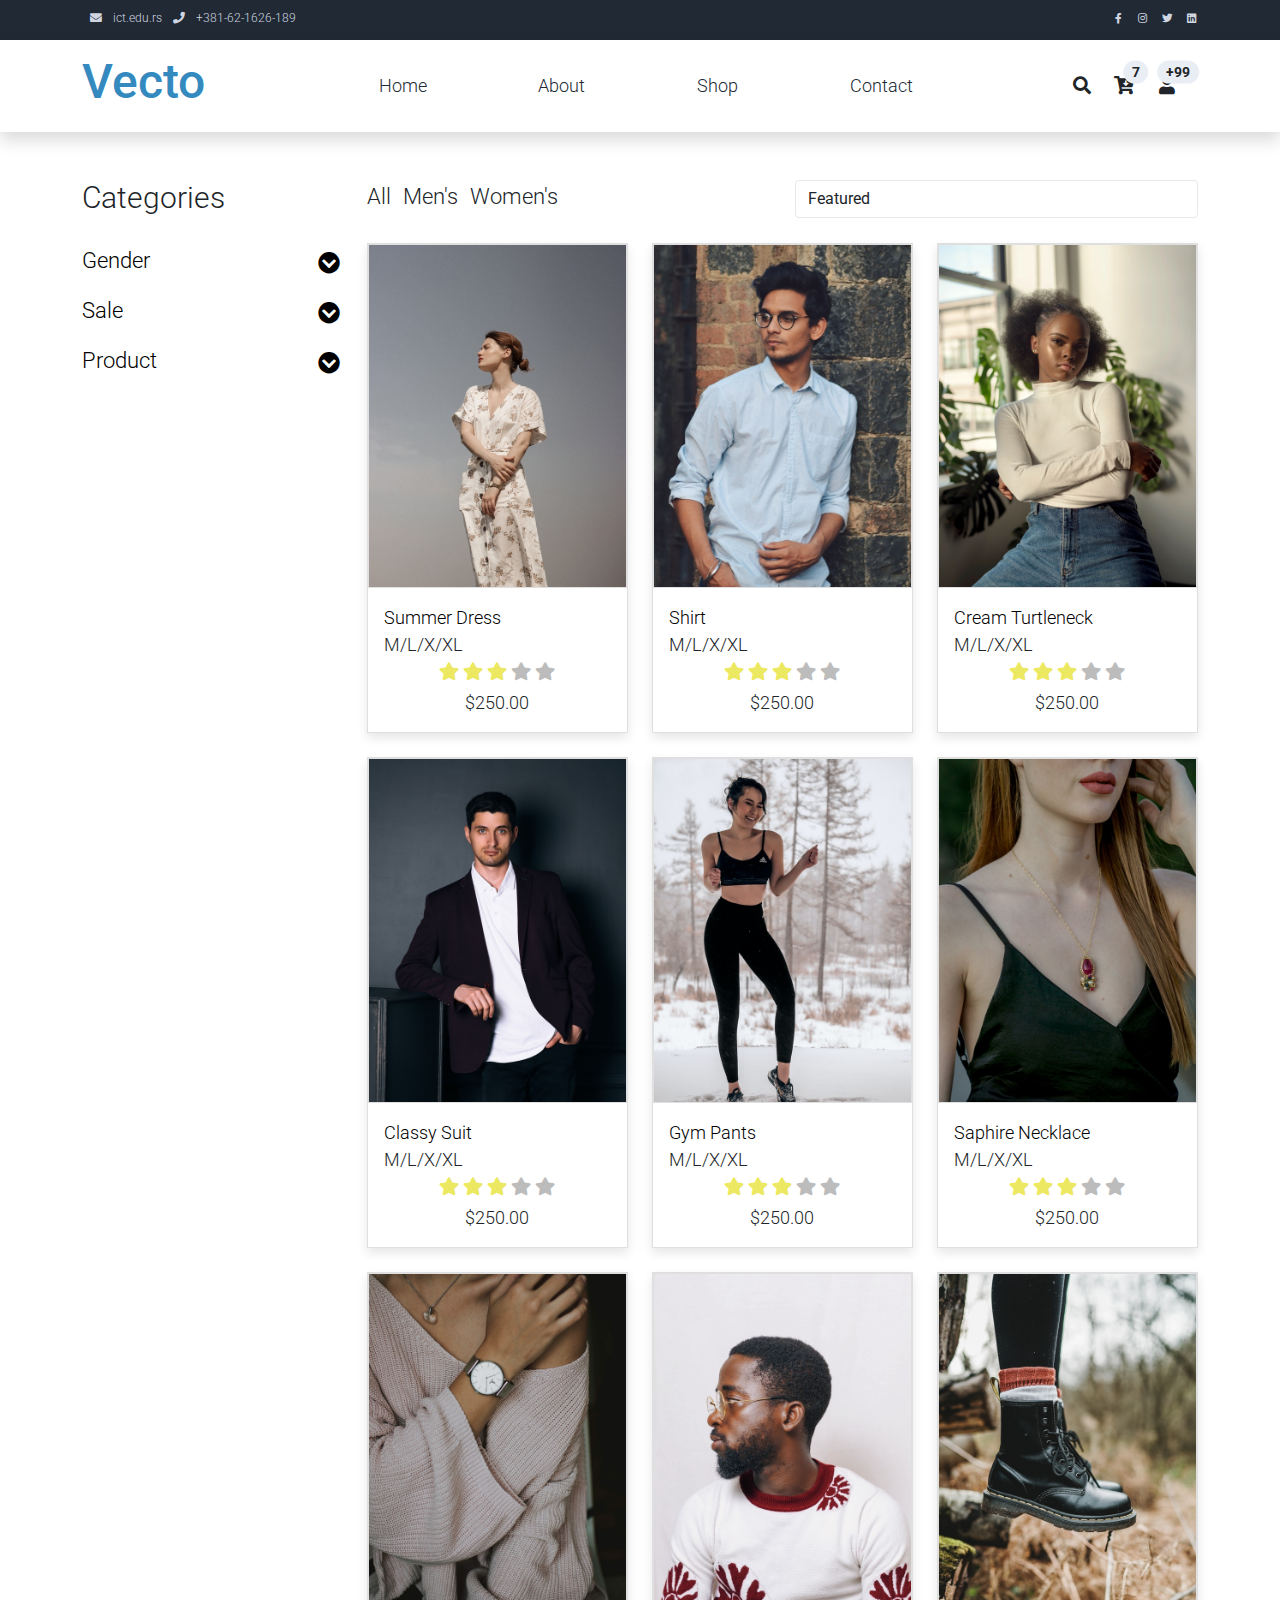
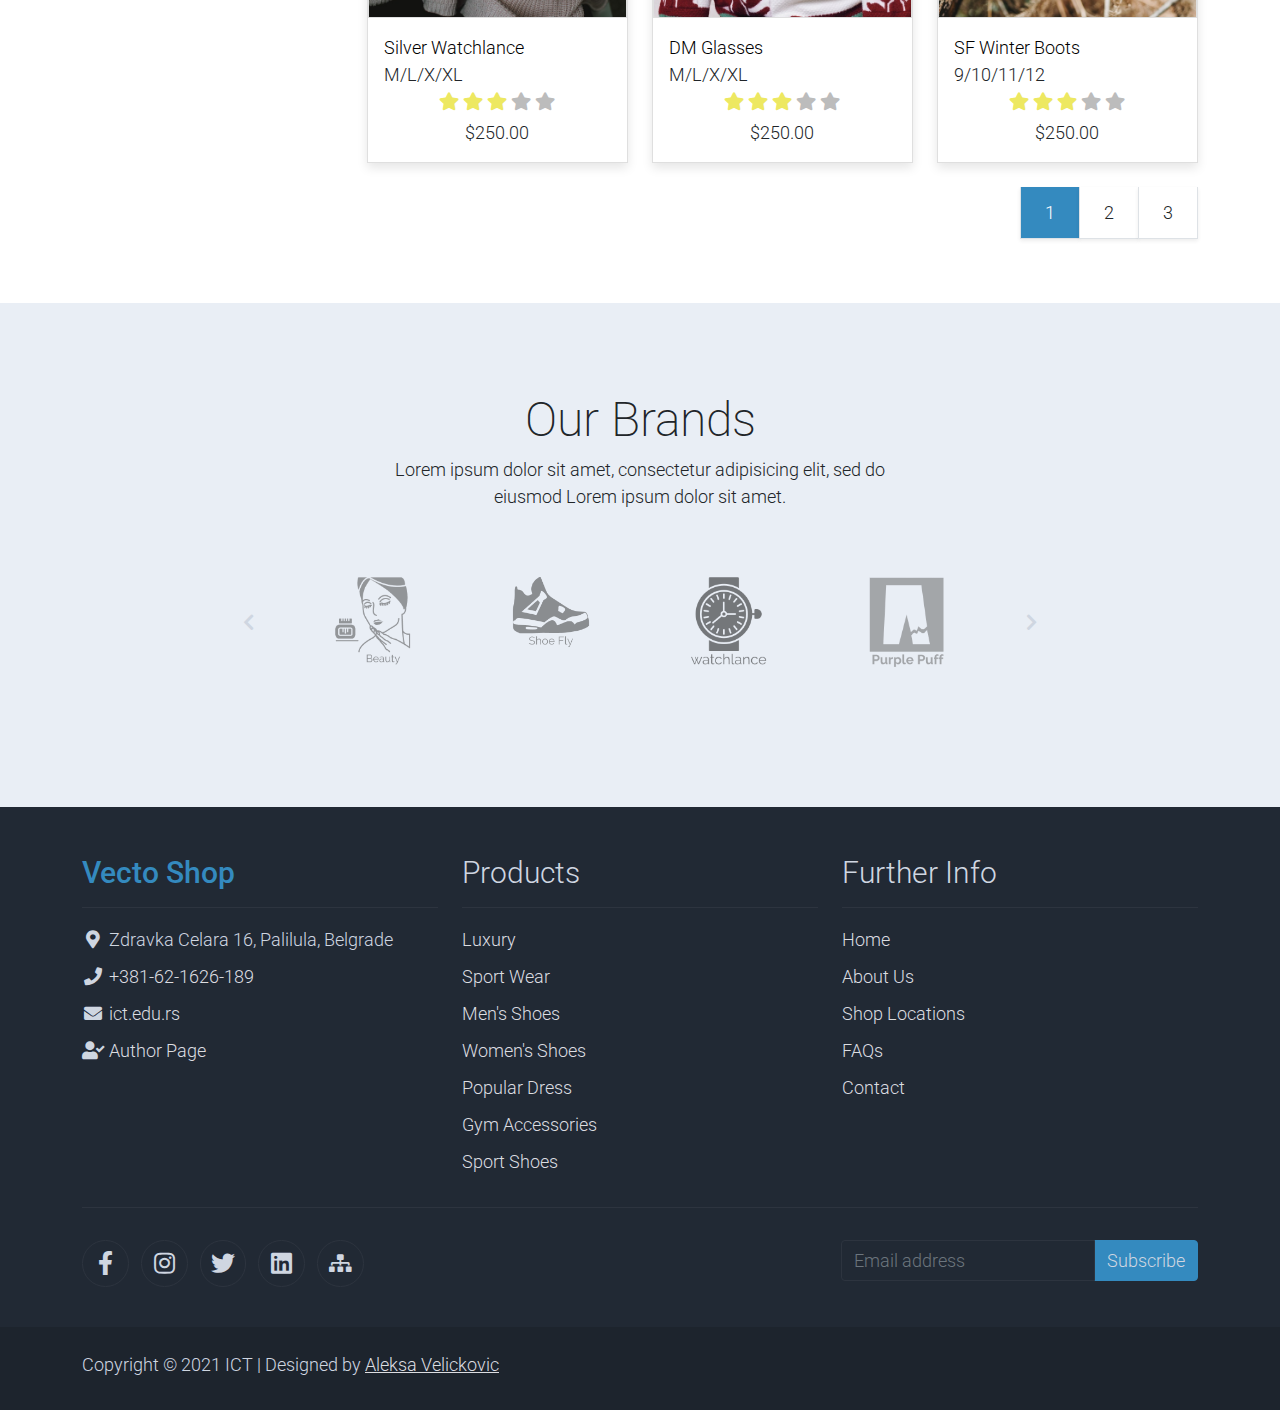
<file: shop.html>
<!DOCTYPE html>
<html lang="en">

<head>
    <title>Vecto Shop - Product Listing Page</title>
    <meta charset="utf-8">
    <meta name="viewport" content="width=device-width, initial-scale=1">
    <meta name="author" content="Aleksa Veličković" />
    <meta name="copyright" content="ICT" />
    <meta name="robots" content="index,follow" />

    <link rel="apple-touch-icon" href="assets/img/apple-icon.png">
    <link rel="shortcut icon" type="image/x-icon" href="assets/img/favico.ico">

    <link rel="stylesheet" href="assets/css/bootstrap.min.css">
    <link rel="stylesheet" href="assets/css/style.css">
    <!-- Load fonts style after rendering the layout styles -->
    <link rel="stylesheet" href="https://fonts.googleapis.com/css2?family=Roboto:wght@100;200;300;400;500;700;900&display=swap">
    <link rel="stylesheet" href="assets/css/fontawesome.min.css">

</head>

<body>
    <!-- Start Top Nav -->
    <nav class="navbar navbar-expand-lg bg-dark navbar-light d-none d-lg-block" id="aleksa_nav_top">
        <div class="container text-light">
            <div class="w-100 d-flex justify-content-between">
                <div>
                    <i class="fa fa-envelope mx-2"></i>
                    <a class="navbar-sm-brand text-light text-decoration-none" href="mailto:aleksa.velickovic.5.20@ict.edu.rs">ict.edu.rs</a>
                    <i class="fa fa-phone mx-2"></i>
                    <a class="navbar-sm-brand text-light text-decoration-none" href="tel:010-020-0340">+381-62-1626-189</a>
                </div>
                <div>
                    <a class="text-light" href="https://facebook.com" target="_blank" rel="sponsored"><i class="fab fa-facebook-f fa-sm fa-fw me-2"></i></a>
                    <a class="text-light" href="https://www.instagram.com/" target="_blank"><i class="fab fa-instagram fa-sm fa-fw me-2"></i></a>
                    <a class="text-light" href="https://twitter.com/" target="_blank"><i class="fab fa-twitter fa-sm fa-fw me-2"></i></a>
                    <a class="text-light" href="https://www.linkedin.com/in/aleksa-velickovic-b3017520a/" target="_blank"><i class="fab fa-linkedin fa-sm fa-fw"></i></a>
                </div>
            </div>
        </div>
    </nav>
    <!-- Close Top Nav -->


    <!-- Header -->
    <nav class="navbar navbar-expand-lg navbar-light shadow">
        <div class="container d-flex justify-content-between align-items-center">

            <a class="navbar-brand text-success logo h1 align-self-center" href="index.html">
                Vecto
            </a>

            <button class="navbar-toggler border-0" type="button" data-bs-toggle="collapse" data-bs-target="#beograd" aria-controls="navbarSupportedContent" aria-expanded="false" aria-label="Toggle navigation">
                <span class="navbar-toggler-icon"></span>
            </button>

            <div class="align-self-center collapse navbar-collapse flex-fill  d-lg-flex justify-content-lg-between" id="beograd">
                <div class="flex-fill">
                    <ul class="nav navbar-nav d-flex justify-content-between mx-lg-auto">
                        <li class="nav-item">
                            <a class="nav-link" href="index.html"><span class="un">Home</span></a>
                        </li>
                        <li class="nav-item">
                            <a class="nav-link" href="about.html"><span class="un">About</span></a>
                        </li>
                        <li class="nav-item">
                            <a class="nav-link active" href="shop.html"><span class="un">Shop</span></a>
                        </li>
                        <li class="nav-item">
                            <a class="nav-link" href="contact.html"><span class="un">Contact</span></a>
                        </li>
                    </ul>
                </div>
                <div class="navbar align-self-center d-flex">
                    <div class="d-lg-none flex-sm-fill mt-3 mb-4 col-7 col-sm-auto pr-3">
                        <div class="input-group">
                            <input type="text" class="form-control" id="inputMobileSearch" placeholder="Search ...">
                            <div class="input-group-text">
                                <i class="fa fa-fw fa-search"></i>
                            </div>
                        </div>
                    </div>
                    <a class="nav-icon d-none d-lg-inline" href="#" data-bs-toggle="modal" data-bs-target="#search">
                        <i class="fa fa-fw fa-search text-dark mr-2"></i>
                    </a>
                    <a class="nav-icon position-relative text-decoration-none" href="#">
                        <i class="fa fa-fw fa-cart-arrow-down text-dark mr-1"></i>
                        <span class="position-absolute top-0 left-100 translate-middle badge rounded-pill bg-light text-dark">7</span>
                    </a>
                    <a class="nav-icon position-relative text-decoration-none" href="#">
                        <i class="fa fa-fw fa-user text-dark mr-3"></i>
                        <span class="position-absolute top-0 left-100 translate-middle badge rounded-pill bg-light text-dark">+99</span>
                    </a>
                </div>
            </div>

        </div>
    </nav>
    <!-- Close Header -->

    <!-- Modal -->
    <div class="modal fade bg-white" id="search" tabindex="-1" role="dialog" aria-labelledby="exampleModalLabel" aria-hidden="true">
        <div class="modal-dialog modal-lg" role="document">
            <div class="w-100 pt-1 mb-5 text-right">
                <button type="button" class="btn-close" data-bs-dismiss="modal" aria-label="Close"></button>
            </div>
            <form action="" method="get" class="modal-content modal-body border-0 p-0">
                <div class="input-group mb-2">
                    <input type="text" class="form-control" id="inputModalSearch" name="q" placeholder="Search ...">
                    <button type="submit" class="input-group-text bg-success text-light">
                        <i class="fa fa-fw fa-search text-white"></i>
                    </button>
                </div>
            </form>
        </div>
    </div>



    <!-- Start Content -->
    <div class="container py-5">
        <div class="row">

            <div class="col-lg-3">
                <h1 class="h2 pb-4">Categories</h1>
                <ul class="list-unstyled shop-accordion">
                    <li class="pb-3">
                        <a class="collapsed d-flex justify-content-between h3 text-decoration-none" href="#">
                            Gender
                            <i class="fa fa-fw fa-chevron-circle-down mt-1"></i>
                        </a>
                        <ul class="collapse show list-unstyled pl-3">
                            <li><a class="text-decoration-none" href="#">Men</a></li>
                            <li><a class="text-decoration-none" href="#">Women</a></li>
                        </ul>
                    </li>
                    <li class="pb-3">
                        <a class="collapsed d-flex justify-content-between h3 text-decoration-none" href="#">
                            Sale
                            <i class="pull-right fa fa-fw fa-chevron-circle-down mt-1"></i>
                        </a>
                        <ul id="collapseTwo" class="collapse list-unstyled pl-3">
                            <li><a class="text-decoration-none" href="#">Sport</a></li>
                            <li><a class="text-decoration-none" href="#">Luxury</a></li>
                        </ul>
                    </li>
                    <li class="pb-3">
                        <a class="collapsed d-flex justify-content-between h3 text-decoration-none" href="#">
                            Product
                            <i class="pull-right fa fa-fw fa-chevron-circle-down mt-1"></i>
                        </a>
                        <ul id="collapseThree" class="collapse list-unstyled pl-3">
                            <li><a class="text-decoration-none" href="#">Bag</a></li>
                            <li><a class="text-decoration-none" href="#">Sweather</a></li>
                            <li><a class="text-decoration-none" href="#">Sunglass</a></li>
                        </ul>
                    </li>
                </ul>
            </div>

            <div class="col-lg-9">
                <div class="row">
                    <div class="col-md-6">
                        <ul class="list-inline shop-top-menu pb-3 pt-1">
                            <li class="list-inline-item">
                                <a class="h3 text-dark text-decoration-none mr-3" href="#">All</a>
                            </li>
                            <li class="list-inline-item">
                                <a class="h3 text-dark text-decoration-none mr-3" href="#">Men's</a>
                            </li>
                            <li class="list-inline-item">
                                <a class="h3 text-dark text-decoration-none" href="#">Women's</a>
                            </li>
                        </ul>
                    </div>
                    <div class="col-md-6 pb-4">
                        <div class="d-flex">
                            <select class="form-control">
                                <option>Featured</option>
                                <option>A to Z</option>
                                <option>Item</option>
                            </select>
                        </div>
                    </div>
                </div>
                <div class="row">
                    <div class="col-md-4">
                        <div class="card mb-4 product-wap rounded-0">
                            <div class="card rounded-0">
                                <img class="card-img rounded-0 img-fluid" src="assets/img/product1.jpg">
                                <div class="card-img-overlay rounded-0 product-overlay d-flex align-items-center justify-content-center">
                                    <ul class="list-unstyled">
                                        <li><a class="btn btn-success text-white" href="#"><i class="far fa-heart"></i></a></li>
                                        <li><a class="btn btn-success text-white mt-2" href="#"><i class="far fa-eye"></i></a></li>
                                        <li><a class="btn btn-success text-white mt-2" href="#"><i class="fas fa-cart-plus"></i></a></li>
                                    </ul>
                                </div>
                            </div>
                            <div class="card-body">
                                <a href="#" class="h3 text-decoration-none">Summer Dress</a>
                                <ul class="w-100 list-unstyled d-flex justify-content-between mb-0">
                                    <li>M/L/X/XL</li>
                                    <li class="pt-2">
                                        <span class="product-color-dot color-dot-red float-left rounded-circle ml-1"></span>
                                        <span class="product-color-dot color-dot-blue float-left rounded-circle ml-1"></span>
                                        <span class="product-color-dot color-dot-black float-left rounded-circle ml-1"></span>
                                        <span class="product-color-dot color-dot-light float-left rounded-circle ml-1"></span>
                                        <span class="product-color-dot color-dot-green float-left rounded-circle ml-1"></span>
                                    </li>
                                </ul>
                                <ul class="list-unstyled d-flex justify-content-center mb-1">
                                    <li>
                                        <i class="text-warning fa fa-star"></i>
                                        <i class="text-warning fa fa-star"></i>
                                        <i class="text-warning fa fa-star"></i>
                                        <i class="text-muted fa fa-star"></i>
                                        <i class="text-muted fa fa-star"></i>
                                    </li>
                                </ul>
                                <p class="text-center mb-0">$250.00</p>
                            </div>
                        </div>
                    </div>
                    <div class="col-md-4">
                        <div class="card mb-4 product-wap rounded-0">
                            <div class="card rounded-0">
                                <img class="card-img rounded-0 img-fluid" src="assets/img/product2.jpg">
                                <div class="card-img-overlay rounded-0 product-overlay d-flex align-items-center justify-content-center">
                                    <ul class="list-unstyled">
                                        <li><a class="btn btn-success text-white" href="#"><i class="far fa-heart"></i></a></li>
                                        <li><a class="btn btn-success text-white mt-2" href="#"><i class="far fa-eye"></i></a></li>
                                        <li><a class="btn btn-success text-white mt-2" href="#"><i class="fas fa-cart-plus"></i></a></li>
                                    </ul>
                                </div>
                            </div>
                            <div class="card-body">
                                <a href="#" class="h3 text-decoration-none">Shirt</a>
                                <ul class="w-100 list-unstyled d-flex justify-content-between mb-0">
                                    <li>M/L/X/XL</li>
                                    <li class="pt-2">
                                        <span class="product-color-dot color-dot-red float-left rounded-circle ml-1"></span>
                                        <span class="product-color-dot color-dot-blue float-left rounded-circle ml-1"></span>
                                        <span class="product-color-dot color-dot-black float-left rounded-circle ml-1"></span>
                                        <span class="product-color-dot color-dot-light float-left rounded-circle ml-1"></span>
                                        <span class="product-color-dot color-dot-green float-left rounded-circle ml-1"></span>
                                    </li>
                                </ul>
                                <ul class="list-unstyled d-flex justify-content-center mb-1">
                                    <li>
                                        <i class="text-warning fa fa-star"></i>
                                        <i class="text-warning fa fa-star"></i>
                                        <i class="text-warning fa fa-star"></i>
                                        <i class="text-muted fa fa-star"></i>
                                        <i class="text-muted fa fa-star"></i>
                                    </li>
                                </ul>
                                <p class="text-center mb-0">$250.00</p>
                            </div>
                        </div>
                    </div>
                    <div class="col-md-4">
                        <div class="card mb-4 product-wap rounded-0">
                            <div class="card rounded-0">
                                <img class="card-img rounded-0 img-fluid" src="assets/img/product3.jpg">
                                <div class="card-img-overlay rounded-0 product-overlay d-flex align-items-center justify-content-center">
                                    <ul class="list-unstyled">
                                        <li><a class="btn btn-success text-white" href="#"><i class="far fa-heart"></i></a></li>
                                        <li><a class="btn btn-success text-white mt-2" href="#"><i class="far fa-eye"></i></a></li>
                                        <li><a class="btn btn-success text-white mt-2" href="#"><i class="fas fa-cart-plus"></i></a></li>
                                    </ul>
                                </div>
                            </div>
                            <div class="card-body">
                                <a href="#" class="h3 text-decoration-none">Cream Turtleneck</a>
                                <ul class="w-100 list-unstyled d-flex justify-content-between mb-0">
                                    <li>M/L/X/XL</li>
                                    <li class="pt-2">
                                        <span class="product-color-dot color-dot-red float-left rounded-circle ml-1"></span>
                                        <span class="product-color-dot color-dot-blue float-left rounded-circle ml-1"></span>
                                        <span class="product-color-dot color-dot-black float-left rounded-circle ml-1"></span>
                                        <span class="product-color-dot color-dot-light float-left rounded-circle ml-1"></span>
                                        <span class="product-color-dot color-dot-green float-left rounded-circle ml-1"></span>
                                    </li>
                                </ul>
                                <ul class="list-unstyled d-flex justify-content-center mb-1">
                                    <li>
                                        <i class="text-warning fa fa-star"></i>
                                        <i class="text-warning fa fa-star"></i>
                                        <i class="text-warning fa fa-star"></i>
                                        <i class="text-muted fa fa-star"></i>
                                        <i class="text-muted fa fa-star"></i>
                                    </li>
                                </ul>
                                <p class="text-center mb-0">$250.00</p>
                            </div>
                        </div>
                    </div>
                    <div class="col-md-4">
                        <div class="card mb-4 product-wap rounded-0">
                            <div class="card rounded-0">
                                <img class="card-img rounded-0 img-fluid" src="assets/img/product4.jpg">
                                <div class="card-img-overlay rounded-0 product-overlay d-flex align-items-center justify-content-center">
                                    <ul class="list-unstyled">
                                        <li><a class="btn btn-success text-white" href="#"><i class="far fa-heart"></i></a></li>
                                        <li><a class="btn btn-success text-white mt-2" href="#"><i class="far fa-eye"></i></a></li>
                                        <li><a class="btn btn-success text-white mt-2" href="#"><i class="fas fa-cart-plus"></i></a></li>
                                    </ul>
                                </div>
                            </div>
                            <div class="card-body">
                                <a href="#" class="h3 text-decoration-none">Classy Suit</a>
                                <ul class="w-100 list-unstyled d-flex justify-content-between mb-0">
                                    <li>M/L/X/XL</li>
                                    <li class="pt-2">
                                        <span class="product-color-dot color-dot-red float-left rounded-circle ml-1"></span>
                                        <span class="product-color-dot color-dot-blue float-left rounded-circle ml-1"></span>
                                        <span class="product-color-dot color-dot-black float-left rounded-circle ml-1"></span>
                                        <span class="product-color-dot color-dot-light float-left rounded-circle ml-1"></span>
                                        <span class="product-color-dot color-dot-green float-left rounded-circle ml-1"></span>
                                    </li>
                                </ul>
                                <ul class="list-unstyled d-flex justify-content-center mb-1">
                                    <li>
                                        <i class="text-warning fa fa-star"></i>
                                        <i class="text-warning fa fa-star"></i>
                                        <i class="text-warning fa fa-star"></i>
                                        <i class="text-muted fa fa-star"></i>
                                        <i class="text-muted fa fa-star"></i>
                                    </li>
                                </ul>
                                <p class="text-center mb-0">$250.00</p>
                            </div>
                        </div>
                    </div>
                    <div class="col-md-4">
                        <div class="card mb-4 product-wap rounded-0">
                            <div class="card rounded-0">
                                <img class="card-img rounded-0 img-fluid" src="assets/img/product5.jpg">
                                <div class="card-img-overlay rounded-0 product-overlay d-flex align-items-center justify-content-center">
                                    <ul class="list-unstyled">
                                        <li><a class="btn btn-success text-white" href="#"><i class="far fa-heart"></i></a></li>
                                        <li><a class="btn btn-success text-white mt-2" href="#"><i class="far fa-eye"></i></a></li>
                                        <li><a class="btn btn-success text-white mt-2" href="#"><i class="fas fa-cart-plus"></i></a></li>
                                    </ul>
                                </div>
                            </div>
                            <div class="card-body">
                                <a href="#" class="h3 text-decoration-none">Gym Pants</a>
                                <ul class="w-100 list-unstyled d-flex justify-content-between mb-0">
                                    <li>M/L/X/XL</li>
                                    <li class="pt-2">
                                        <span class="product-color-dot color-dot-red float-left rounded-circle ml-1"></span>
                                        <span class="product-color-dot color-dot-blue float-left rounded-circle ml-1"></span>
                                        <span class="product-color-dot color-dot-black float-left rounded-circle ml-1"></span>
                                        <span class="product-color-dot color-dot-light float-left rounded-circle ml-1"></span>
                                        <span class="product-color-dot color-dot-green float-left rounded-circle ml-1"></span>
                                    </li>
                                </ul>
                                <ul class="list-unstyled d-flex justify-content-center mb-1">
                                    <li>
                                        <i class="text-warning fa fa-star"></i>
                                        <i class="text-warning fa fa-star"></i>
                                        <i class="text-warning fa fa-star"></i>
                                        <i class="text-muted fa fa-star"></i>
                                        <i class="text-muted fa fa-star"></i>
                                    </li>
                                </ul>
                                <p class="text-center mb-0">$250.00</p>
                            </div>
                        </div>
                    </div>
                    <div class="col-md-4">
                        <div class="card mb-4 product-wap rounded-0">
                            <div class="card rounded-0">
                                <img class="card-img rounded-0 img-fluid" src="assets/img/product6.jpg">
                                <div class="card-img-overlay rounded-0 product-overlay d-flex align-items-center justify-content-center">
                                    <ul class="list-unstyled">
                                        <li><a class="btn btn-success text-white" href="#"><i class="far fa-heart"></i></a></li>
                                        <li><a class="btn btn-success text-white mt-2" href="#"><i class="far fa-eye"></i></a></li>
                                        <li><a class="btn btn-success text-white mt-2" href="#"><i class="fas fa-cart-plus"></i></a></li>
                                    </ul>
                                </div>
                            </div>
                            <div class="card-body">
                                <a href="#" class="h3 text-decoration-none">Saphire Necklace</a>
                                <ul class="w-100 list-unstyled d-flex justify-content-between mb-0">
                                    <li>M/L/X/XL</li>
                                    <li class="pt-2">
                                        <span class="product-color-dot color-dot-red float-left rounded-circle ml-1"></span>
                                        <span class="product-color-dot color-dot-blue float-left rounded-circle ml-1"></span>
                                        <span class="product-color-dot color-dot-black float-left rounded-circle ml-1"></span>
                                        <span class="product-color-dot color-dot-light float-left rounded-circle ml-1"></span>
                                        <span class="product-color-dot color-dot-green float-left rounded-circle ml-1"></span>
                                    </li>
                                </ul>
                                <ul class="list-unstyled d-flex justify-content-center mb-1">
                                    <li>
                                        <i class="text-warning fa fa-star"></i>
                                        <i class="text-warning fa fa-star"></i>
                                        <i class="text-warning fa fa-star"></i>
                                        <i class="text-muted fa fa-star"></i>
                                        <i class="text-muted fa fa-star"></i>
                                    </li>
                                </ul>
                                <p class="text-center mb-0">$250.00</p>
                            </div>
                        </div>
                    </div>
                    <div class="col-md-4">
                        <div class="card mb-4 product-wap rounded-0">
                            <div class="card rounded-0">
                                <img class="card-img rounded-0 img-fluid" src="assets/img/product7.jpg">
                                <div class="card-img-overlay rounded-0 product-overlay d-flex align-items-center justify-content-center">
                                    <ul class="list-unstyled">
                                        <li><a class="btn btn-success text-white" href="#"><i class="far fa-heart"></i></a></li>
                                        <li><a class="btn btn-success text-white mt-2" href="#"><i class="far fa-eye"></i></a></li>
                                        <li><a class="btn btn-success text-white mt-2" href="#"><i class="fas fa-cart-plus"></i></a></li>
                                    </ul>
                                </div>
                            </div>
                            <div class="card-body">
                                <a href="#" class="h3 text-decoration-none">Silver Watchlance</a>
                                <ul class="w-100 list-unstyled d-flex justify-content-between mb-0">
                                    <li>M/L/X/XL</li>
                                    <li class="pt-2">
                                        <span class="product-color-dot color-dot-red float-left rounded-circle ml-1"></span>
                                        <span class="product-color-dot color-dot-blue float-left rounded-circle ml-1"></span>
                                        <span class="product-color-dot color-dot-black float-left rounded-circle ml-1"></span>
                                        <span class="product-color-dot color-dot-light float-left rounded-circle ml-1"></span>
                                        <span class="product-color-dot color-dot-green float-left rounded-circle ml-1"></span>
                                    </li>
                                </ul>
                                <ul class="list-unstyled d-flex justify-content-center mb-1">
                                    <li>
                                        <i class="text-warning fa fa-star"></i>
                                        <i class="text-warning fa fa-star"></i>
                                        <i class="text-warning fa fa-star"></i>
                                        <i class="text-muted fa fa-star"></i>
                                        <i class="text-muted fa fa-star"></i>
                                    </li>
                                </ul>
                                <p class="text-center mb-0">$250.00</p>
                            </div>
                        </div>
                    </div>
                    <div class="col-md-4">
                        <div class="card mb-4 product-wap rounded-0">
                            <div class="card rounded-0">
                                <img class="card-img rounded-0 img-fluid" src="assets/img/product8.jpg">
                                <div class="card-img-overlay rounded-0 product-overlay d-flex align-items-center justify-content-center">
                                    <ul class="list-unstyled">
                                        <li><a class="btn btn-success text-white" href="#"><i class="far fa-heart"></i></a></li>
                                        <li><a class="btn btn-success text-white mt-2" href="#"><i class="far fa-eye"></i></a></li>
                                        <li><a class="btn btn-success text-white mt-2" href="#"><i class="fas fa-cart-plus"></i></a></li>
                                    </ul>
                                </div>
                            </div>
                            <div class="card-body">
                                <a href="#" class="h3 text-decoration-none"> DM Glasses</a>
                                <ul class="w-100 list-unstyled d-flex justify-content-between mb-0">
                                    <li>M/L/X/XL</li>
                                    <li class="pt-2">
                                        <span class="product-color-dot color-dot-red float-left rounded-circle ml-1"></span>
                                        <span class="product-color-dot color-dot-blue float-left rounded-circle ml-1"></span>
                                        <span class="product-color-dot color-dot-black float-left rounded-circle ml-1"></span>
                                        <span class="product-color-dot color-dot-light float-left rounded-circle ml-1"></span>
                                        <span class="product-color-dot color-dot-green float-left rounded-circle ml-1"></span>
                                    </li>
                                </ul>
                                <ul class="list-unstyled d-flex justify-content-center mb-1">
                                    <li>
                                        <i class="text-warning fa fa-star"></i>
                                        <i class="text-warning fa fa-star"></i>
                                        <i class="text-warning fa fa-star"></i>
                                        <i class="text-muted fa fa-star"></i>
                                        <i class="text-muted fa fa-star"></i>
                                    </li>
                                </ul>
                                <p class="text-center mb-0">$250.00</p>
                            </div>
                        </div>
                    </div>
                    <div class="col-md-4">
                        <div class="card mb-4 product-wap rounded-0">
                            <div class="card rounded-0">
                                <img class="card-img rounded-0 img-fluid" src="assets/img/product9.jpg">
                                <div class="card-img-overlay rounded-0 product-overlay d-flex align-items-center justify-content-center">
                                    <ul class="list-unstyled">
                                        <li><a class="btn btn-success text-white" href="#"><i class="far fa-heart"></i></a></li>
                                        <li><a class="btn btn-success text-white mt-2" href="#"><i class="far fa-eye"></i></a></li>
                                        <li><a class="btn btn-success text-white mt-2" href="#"><i class="fas fa-cart-plus"></i></a></li>
                                    </ul>
                                </div>
                            </div>
                            <div class="card-body">
                                <a href="#" class="h3 text-decoration-none">SF Winter Boots</a>
                                <ul class="w-100 list-unstyled d-flex justify-content-between mb-0">
                                    <li>9/10/11/12</li>
                                    <li class="pt-2">
                                        <span class="product-color-dot color-dot-red float-left rounded-circle ml-1"></span>
                                        <span class="product-color-dot color-dot-blue float-left rounded-circle ml-1"></span>
                                        <span class="product-color-dot color-dot-black float-left rounded-circle ml-1"></span>
                                        <span class="product-color-dot color-dot-light float-left rounded-circle ml-1"></span>
                                        <span class="product-color-dot color-dot-green float-left rounded-circle ml-1"></span>
                                    </li>
                                </ul>
                                <ul class="list-unstyled d-flex justify-content-center mb-1">
                                    <li>
                                        <i class="text-warning fa fa-star"></i>
                                        <i class="text-warning fa fa-star"></i>
                                        <i class="text-warning fa fa-star"></i>
                                        <i class="text-muted fa fa-star"></i>
                                        <i class="text-muted fa fa-star"></i>
                                    </li>
                                </ul>
                                <p class="text-center mb-0">$250.00</p>
                            </div>
                        </div>
                    </div>
                </div>
                <div div="row">
                    <ul class="pagination pagination-lg justify-content-end">
                        <li class="page-item disabled">
                            <a class="page-link active rounded-0 mr-3 shadow-sm border-top-0 border-left-0" href="#" tabindex="-1">1</a>
                        </li>
                        <li class="page-item">
                            <a class="page-link rounded-0 mr-3 shadow-sm border-top-0 border-left-0 text-dark" href="#">2</a>
                        </li>
                        <li class="page-item">
                            <a class="page-link rounded-0 shadow-sm border-top-0 border-left-0 text-dark" href="#">3</a>
                        </li>
                    </ul>
                </div>
            </div>

        </div>
    </div>
    <!-- End Content -->

    <!-- Start Brands -->
    <section class="bg-light py-5">
        <div class="container my-4">
            <div class="row text-center py-3">
                <div class="col-lg-6 m-auto">
                    <h1 class="h1">Our Brands</h1>
                    <p>
                        Lorem ipsum dolor sit amet, consectetur adipisicing elit, sed do eiusmod
                        Lorem ipsum dolor sit amet.
                    </p>
                </div>
                <div class="col-lg-9 m-auto aleksa-carousel">
                    <div class="row d-flex flex-row">
                        <!--Controls-->
                        <div class="col-1 align-self-center">
                            <a class="h1" href="#multi-item-example" role="button" data-bs-slide="prev">
                                <i class="text-light fas fa-chevron-left"></i>
                            </a>
                        </div>
                        <!--End Controls-->

                        <!--Carousel Wrapper-->
                        <div class="col">
                            <div class="carousel slide carousel-multi-item pt-2 pt-md-0" id="multi-item-example" data-bs-ride="carousel">
                                <!--Slides-->
                                <div class="carousel-inner product-links-wap" role="listbox">

                                    <!--First slide-->
                                    <div class="carousel-item active">
                                        <div class="row">
                                            <div class="col-3 p-md-5">
                                                <a href="#"><img class="img-fluid brand-img" src="assets/img/beauty1.png" alt="Brand Logo"></a>
                                            </div>
                                            <div class="col-3 p-md-5">
                                                <a href="#"><img class="img-fluid brand-img" src="assets/img/shoefly3.png" alt="Brand Logo"></a>
                                            </div>
                                            <div class="col-3 p-md-5">
                                                <a href="#"><img class="img-fluid brand-img" src="assets/img/watchlance.png" alt="Brand Logo"></a>
                                            </div>
                                            <div class="col-3 p-md-5">
                                                <a href="#"><img class="img-fluid brand-img" src="assets/img/purplepuff.png" alt="Brand Logo"></a>
                                            </div>
                                        </div>
                                    </div>
                                    <!--End First slide-->

                                    <!--Second slide-->
                                    <div class="carousel-item">
                                        <div class="row">
                                            <div class="col-3 p-md-5">
                                                <a href="#"><img class="img-fluid brand-img" src="assets/img/beauty1.png" alt="Brand Logo"></a>
                                            </div>
                                            <div class="col-3 p-md-5">
                                                <a href="#"><img class="img-fluid brand-img" src="assets/img/shoefly3.png" alt="Brand Logo"></a>
                                            </div>
                                            <div class="col-3 p-md-5">
                                                <a href="#"><img class="img-fluid brand-img" src="assets/img/watchlance.png" alt="Brand Logo"></a>
                                            </div>
                                            <div class="col-3 p-md-5">
                                                <a href="#"><img class="img-fluid brand-img" src="assets/img/purplepuff.png" alt="Brand Logo"></a>
                                            </div>
                                        </div>
                                    </div>
                                    <!--End Second slide-->

                                    <!--Third slide-->
                                    <div class="carousel-item">
                                        <div class="row">
                                            <div class="col-3 p-md-5">
                                                <a href="#"><img class="img-fluid brand-img" src="assets/img/beauty1.png" alt="Brand Logo"></a>
                                            </div>
                                            <div class="col-3 p-md-5">
                                                <a href="#"><img class="img-fluid brand-img" src="assets/img/shoefly3.png" alt="Brand Logo"></a>
                                            </div>
                                            <div class="col-3 p-md-5">
                                                <a href="#"><img class="img-fluid brand-img" src="assets/img/watchlance.png" alt="Brand Logo"></a>
                                            </div>
                                            <div class="col-3 p-md-5">
                                                <a href="#"><img class="img-fluid brand-img" src="assets/img/purplepuff.png" alt="Brand Logo"></a>
                                            </div>
                                        </div>
                                    </div>
                                    <!--End Third slide-->

                                </div>
                                <!--End Slides-->
                            </div>
                        </div>
                        <!--End Carousel Wrapper-->

                        <!--Controls-->
                        <div class="col-1 align-self-center">
                            <a class="h1" href="#multi-item-example" role="button" data-bs-slide="next">
                                <i class="text-light fas fa-chevron-right"></i>
                            </a>
                        </div>
                        <!--End Controls-->
                    </div>
                </div>
            </div>
        </div>
    </section>
    <!--End Brands-->


    <!-- Start Footer -->
    <footer class="bg-dark" id="aleksa_footer">
        <div class="container">
            <div class="row">

                <div class="col-md-4 pt-5">
                    <h2 class="h2 text-success border-bottom pb-3 border-light logo">Vecto Shop</h2>
                    <ul class="list-unstyled text-light footer-link-list">
                        <li>
                            <i class="fas fa-map-marker-alt fa-fw"></i>
                            Zdravka Celara 16, Palilula, Belgrade
                        </li>
                        <li>
                            <i class="fa fa-phone fa-fw"></i>
                            <a class="text-decoration-none" href="tel:010-020-0340">+381-62-1626-189</a>
                        </li>
                        <li>
                            <i class="fa fa-envelope fa-fw"></i>
                            <a class="text-decoration-none" href="mailto:info@company.com">ict.edu.rs</a>
                        </li>
                        <li>
                            <i class="fas fa-user-check"></i>
                            <a class="text-decoration-none" href="author.html">Author Page</a>
                        </li>
                    </ul>
                </div>

                <div class="col-md-4 pt-5">
                    <h2 class="h2 text-light border-bottom pb-3 border-light">Products</h2>
                    <ul class="list-unstyled text-light footer-link-list">
                        <li><a class="text-decoration-none" href="#">Luxury</a></li>
                        <li><a class="text-decoration-none" href="#">Sport Wear</a></li>
                        <li><a class="text-decoration-none" href="#">Men's Shoes</a></li>
                        <li><a class="text-decoration-none" href="#">Women's Shoes</a></li>
                        <li><a class="text-decoration-none" href="#">Popular Dress</a></li>
                        <li><a class="text-decoration-none" href="#">Gym Accessories</a></li>
                        <li><a class="text-decoration-none" href="#">Sport Shoes</a></li>
                    </ul>
                </div>

                <div class="col-md-4 pt-5">
                    <h2 class="h2 text-light border-bottom pb-3 border-light">Further Info</h2>
                    <ul class="list-unstyled text-light footer-link-list">
                        <li><a class="text-decoration-none" href="#">Home</a></li>
                        <li><a class="text-decoration-none" href="#">About Us</a></li>
                        <li><a class="text-decoration-none" href="#">Shop Locations</a></li>
                        <li><a class="text-decoration-none" href="#">FAQs</a></li>
                        <li><a class="text-decoration-none" href="#">Contact</a></li>
                    </ul>
                </div>

            </div>

            <div class="row text-light mb-4">
                <div class="col-12 mb-3">
                    <div class="w-100 my-3 border-top border-light"></div>
                </div>
                <div class="col-auto me-auto">
                    <ul class="list-inline text-left footer-icons">
                        <li class="list-inline-item border border-light rounded-circle text-center">
                            <a class="text-light text-decoration-none" target="_blank" href="http://facebook.com/"><i class="fab fa-facebook-f fa-lg fa-fw"></i></a>
                        </li>
                        <li class="list-inline-item border border-light rounded-circle text-center">
                            <a class="text-light text-decoration-none" target="_blank" href="https://www.instagram.com/aleksa157"><i class="fab fa-instagram fa-lg fa-fw"></i></a>
                        </li>
                        <li class="list-inline-item border border-light rounded-circle text-center">
                            <a class="text-light text-decoration-none" target="_blank" href="https://twitter.com/"><i class="fab fa-twitter fa-lg fa-fw"></i></a>
                        </li>
                        <li class="list-inline-item border border-light rounded-circle text-center">
                            <a class="text-light text-decoration-none" target="_blank" href="https://www.linkedin.com/in/aleksa-velickovic-b3017520a/"><i class="fab fa-linkedin fa-lg fa-fw"></i></a>
                        </li>
                        <li class="list-inline-item border border-light rounded-circle text-center">
                            <a class="text-light text-decoration-none" target="_blank" href="sitemap.xml"><i class="fas fa-sitemap"></i></a>
                        </li>
                    </ul>
                </div>
                <div class="col-auto">
                    <label class="sr-only" for="subscribeEmail">Email address</label>
                    <div class="input-group mb-2">
                        <input type="text" class="form-control bg-dark border-light" id="subscribeEmail" placeholder="Email address">
                        <div class="input-group-text btn-success text-light">Subscribe</div>
                    </div>
                </div>
            </div>
        </div>

        <div class="w-100 bg-black py-3">
            <div class="container">
                <div class="row pt-2">
                    <div class="col-12">
                        <p class="text-left text-light">
                            Copyright &copy; 2021 ICT 
                            | Designed by <a rel="sponsored" href="https://www.instagram.com/aleksa157" target="_blank">Aleksa Velickovic</a>
                        </p>
                    </div>
                </div>
            </div>
        </div>

    </footer>
    <!-- End Footer -->

    <!-- Start Script -->
    <script src="assets/js/jquery-1.11.0.min.js"></script>
    <script src="assets/js/jquery-migrate-1.2.1.min.js"></script>
    <script src="https://cdn.jsdelivr.net/npm/bootstrap@5.0.0-beta3/dist/js/bootstrap.bundle.min.js" integrity="sha384-JEW9xMcG8R+pH31jmWH6WWP0WintQrMb4s7ZOdauHnUtxwoG2vI5DkLtS3qm9Ekf" crossorigin="anonymous"></script>
    <script src="assets/js/main.js"></script>
    
    <!-- End Script -->
</body>

</html>
</file>
<file: assets/css/style.css>
body, ul, li, p, a, label, input, div {
  font-family: 'Roboto', sans-serif;
  font-size: 18px !important;
  font-weight: 300 !important;
}
.white{
  color:white;
}
.h1 {
  font-family: 'Roboto', sans-serif;
  font-size: 48px !important;
  font-weight: 200 !important;
}
.h2 {
  font-family: 'Roboto', sans-serif;
  font-size: 30px !important;
  font-weight: 300;
}
.h3 {
  font-family: 'Roboto', sans-serif;
  font-size: 22px !important;
}
/* General */
.logo { font-weight: 500 !important;}
.text-warning {  color: #ede861 !important;}
.text-muted { color: #bcbcbc !important;}
.text-success { color: #348abf !important;}
.text-light { color: #cfd6e1 !important;}
.bg-dark { background-color: #212934 !important;}
.bg-light { background-color: #e9eef5 !important;}
.bg-black { background-color: #1d242d !important;}
.bg-success { background-color: #348abf !important;}
.btn-success {
  background-color: #348abf !important;
  border-color: #348abf !important;
}
.pagination .page-link:hover {color: #000;}
.pagination .page-link:hover, .pagination .page-link.active {
  background-color: #348abf;
  color: #fff;
}
#aleksa_nav_top { min-height: 40px;}
#aleksa_nav_top * { font-size: .9em !important;}
#beograd a { color: #212934;}
#beograd a:hover { color:#348abf;}
#beograd .navbar .nav-icon { margin-right: 20px;}
#zay-hero-carousel { background: #efefef !important;}
.shop-accordion a { color: #000;}
.shop-accordion a:hover { color: #333d4a;}
.shop-top-menu a:hover { color: #348abf !important;}
.product-wap { box-shadow: 0px 5px 10px 0px rgba(0, 0, 0, 0.10);}
.product-wap .product-color-dot.color-dot-red { background:#f71515;}
.product-wap .product-color-dot.color-dot-blue { background:#6db4fe;}
.product-wap .product-color-dot.color-dot-black { background:#000000;}
.product-wap .product-color-dot.color-dot-light { background:#e0e0e0;}
.product-wap .product-color-dot.color-dot-green { background:#348abf;}
.card.product-wap .card .product-overlay {
  background: rgba(0,0,0,.2);
  visibility: hidden;
  opacity: 0;
  transition: .3s;
}
.card.product-wap:hover .card .product-overlay {
  visibility: visible;
  opacity: 1;
}
.card.product-wap a { color: #000;}
#carousel-related-product .slick-slide:focus { outline: none !important;}
#carousel-related-product .slick-dots li button:before {
  font-size: 15px;
  margin-top: 20px;
}
.brand-img {
  filter: grayscale(100%);
  opacity: 0.5;
  transition: .5s;
}
.brand-img:hover {
  filter: grayscale(0%);
  opacity: 1;
}
#zay-hero-carousel .carousel-indicators li {
  margin-top: -50px;
  background-color: #59ab6e;
}
#zay-hero-carousel .carousel-control-next i,
#zay-hero-carousel .carousel-control-prev i {
  color: #348abf !important;
  font-size: 2.8em !important;
}
.aleksa-carousel .h1 {
  font-size: .5em !important;
  color: #000 !important;
}
.services-icon-wap {transition: .3s;}
.services-icon-wap:hover, .services-icon-wap:hover i {color: #fff;}
.services-icon-wap:hover {background: #348abf;}
.leaflet-control a, .leaflet-control { font-size: 10px !important;}
.form-control { border: 1px solid #e8e8e8;}
#aleksa_footer a { color: #dcdde1;}
#aleksa_footer a:hover { color: #348abf;}
#aleksa_footer ul.footer-link-list li { padding-top: 10px;}
#aleksa_footer ul.footer-icons li {
  width: 2.6em;
  height: 2.6em;
  line-height: 2.6em;
}
#aleksa_footer ul.footer-icons li:hover {
  background-color: #cfd6e1;
  transition: .5s;
}
#aleksa_footer ul.footer-icons li:hover i {
  color: #212934;
  transition: .5s;
}
#aleksa_footer .border-light { border-color: #2d343f !important;}
.product-wap .h3, .product-wap li, .product-wap i, .product-wap p {
  font-size: 12px !important;
}
.product-wap .product-color-dot {
  width: 6px;
  height: 6px;
}

@media (min-width: 576px) {
  .aleksa-carousel .h1 { font-size: 1em !important;}
}
@media (min-width: 768px) {
  #beograd .navbar-nav {max-width: 450px;}
 
 }
@media (min-width: 992px) {
  #beograd .navbar-nav {max-width: 550px;}
  #zay-hero-carousel .carousel-item {min-height: 30rem !important;}
  .product-wap .h3, .product-wap li, .product-wap i, .product-wap p {font-size: 18px !important;}
  .product-wap .product-color-dot {
    width: 12px;
    height: 12px;
    
  }
}
@media (min-width: 1200px) {
 
}
@media only screen and (max-width: 768px) {
  .section-1 .row .col-md-6 .panel {
    position: initial;
    width: initial;
    height: initial;
  }
}
.un {
  display: inline-block;
}
.un::after {
  content: '';
  width: 0px;
  height: 1px;
  display: block;
  background:#348abf;
  transition: 0.35s;
}
.un:hover::after {
  width: 100%;
}
.section-1 {
  padding: 20vmin 0vmin;
}
.section-1 .row .col-md-6 .pray img {
  opacity: 0.9;
  width: 80%;
  border-radius: 0.2em;
}
.section-1 .row .col-md-6:last-child {
  position: relative;
}
.section-1 .row .col-md-6 .panel {
  position: absolute;
  top: 7vmin;
  left: -18vmin;
  background: white;
  border-radius: 3px;
  text-align: left;
  padding: 13vmin 5vmin 20vmin 10vmin;
  box-shadow: 0px 25px 42px rgba(0, 0, 0, 0.2);
  font-family: var(--Rubik);
  z-index: 1;
}
.section-1 .row .col-md-6 .panel h1 {
  font-weight: bold;
  padding: 0.4em 0;
  font-size: 2em;
}
.section-1 .row .col-md-6 .panel p {
  font-size: 0.9em;
  color: rgba(0, 0, 0, 0.5);
}
.section-1 a, .section-1 i{
  text-decoration: none;
  color:#2e2c2caf;
  padding:5px;

}
@media only screen and (max-width: 768px){
  .section-1 .row .col-md-6 .panel {
    position: initial;
    width: initial;
    height: initial;
  }
}
@media only screen and (min-width: 768px){
  .section-1{
    margin-bottom: 15%;
  }
}
@media only screen and (max-width: 768px){
  .section-1{
    margin-bottom: 15%;
  }
}
@media only screen and (min-width: 999px){
  .section-1{
    margin-bottom: auto;
  }
}
@media only screen and (max-width: 768px){
  .col-md-4 .phone{
    margin-left:100px;
    margin-top:20px;
  }
}
@media only screen and (max-width: 500px){
  .col-md-4 .phone{
    margin-left:70px;
    margin-top:20px;
  }
}
@media only screen and (max-width: 470px){
  .col-md-4 .phone{
    margin-left:40px;
    margin-top:20px;
  }
}
</file>
